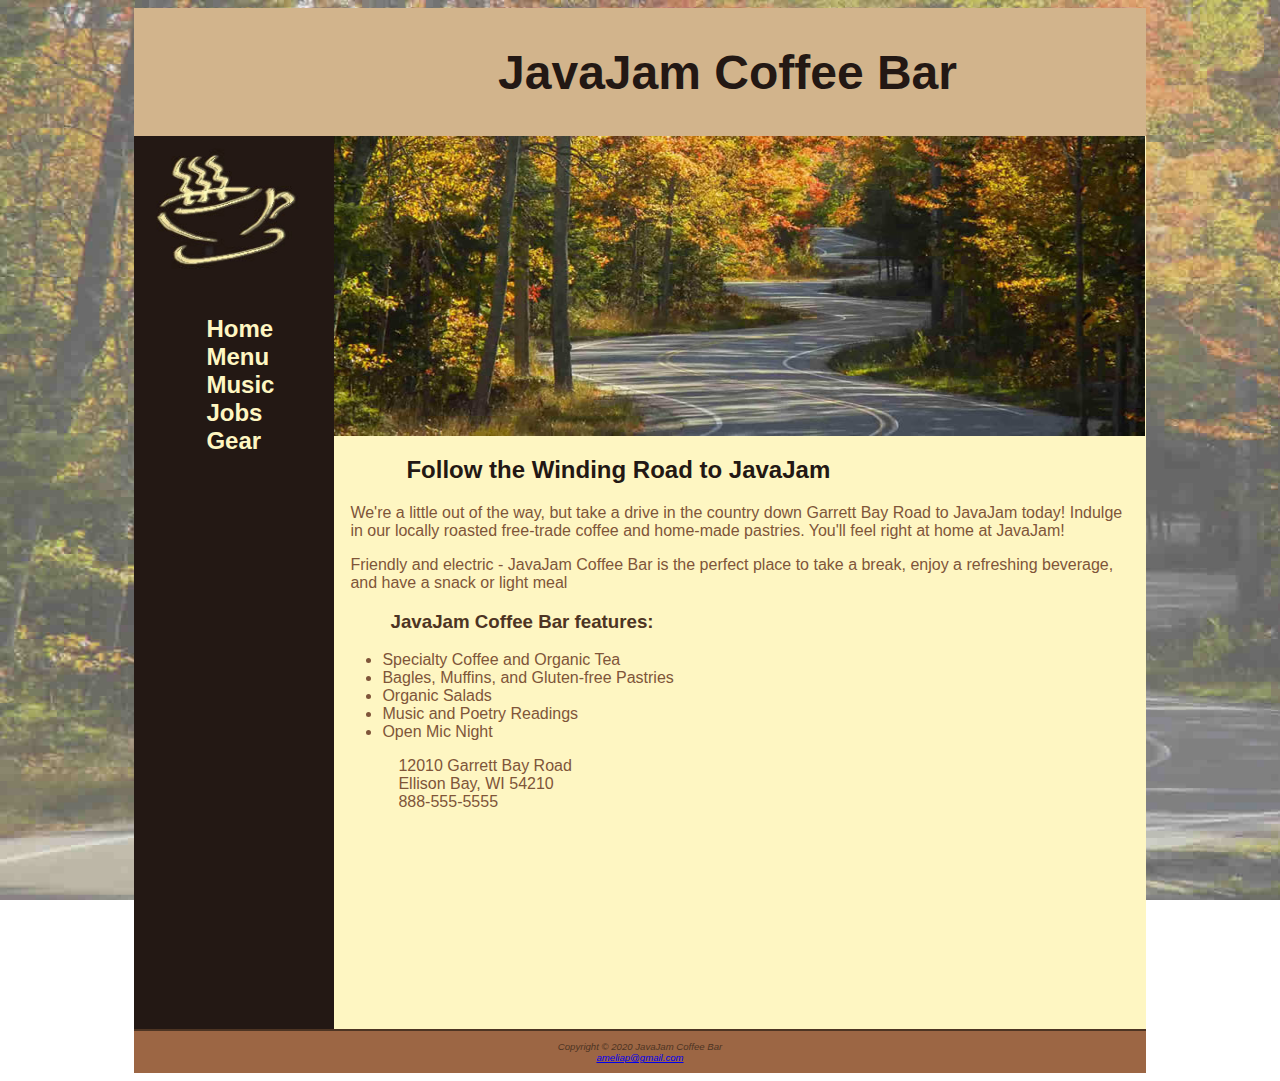
<file: HTML_CSS_JS/JavaJam/index.html>
<!DOCTYPE html>
<html lang="en">
    <head>
        <title>JavaJam Coffee Bar</title>
        <meta charset="utf-8">
        <meta name="viewport" content="width=device-width, initial-scale=1.0">
        <meta name="description" content="Main page of JavaJam">
        <link rel="stylesheet" href="javajam.css">
    </head>
    <body>
        <div id="wrapper">
            <header>
                <a href="index.html"><h1>JavaJam Coffee Bar</h1></a>
            </header>
            <nav class="floatleft">
                <div id="mughero"></div>
                <ul>
                    <li><a href="index.html">Home</a></li>
                    <li><a href="menu.html">Menu</a></li>
                    <li><a href="music.html">Music</a></li>
                    <li><a href="jobs.html">Jobs</a></li>
                    <li><a href="gear.html">Gear</a></li>
                </ul>
            </nav>
            <main>
                <div id="homehero" src="images/hero.jpg"></div>
                <h2>Follow the Winding Road to JavaJam</h2>
                <p>We're a little out of the way, but take a drive in the country down Garrett Bay Road to JavaJam today! Indulge in our locally roasted free-trade coffee and home-made pastries. You'll feel right at home at JavaJam!</p>
                <p>Friendly and electric - JavaJam Coffee Bar is the perfect place to take a break, enjoy a refreshing beverage, and have a snack or light meal</p>
                <h3>JavaJam Coffee Bar features:</h3>
                <ul>
                    <li>Specialty Coffee and Organic Tea</li>
                    <li>Bagles, Muffins, and Gluten-free Pastries</li>
                    <li>Organic Salads</li>
                    <li>Music and Poetry Readings</li>
                    <li>Open Mic Night</li>
                </ul>
                <div>
                    <p>
                        12010 Garrett Bay Road<br>
                        Ellison Bay, WI 54210<br>
                        <a id="mobile" href="tel:888-555-5555">888-555-5555</a>
                        <span id="desktop">888-555-5555</span>
                    </p>
                </div>
            </main>
            <footer>
                    Copyright © 2020 JavaJam Coffee Bar<br>
                    <a href="mailto:ameliap@gmail.com">ameliap@gmail.com</a>
            </footer>
        </div>
    </body>
</html>
</file>
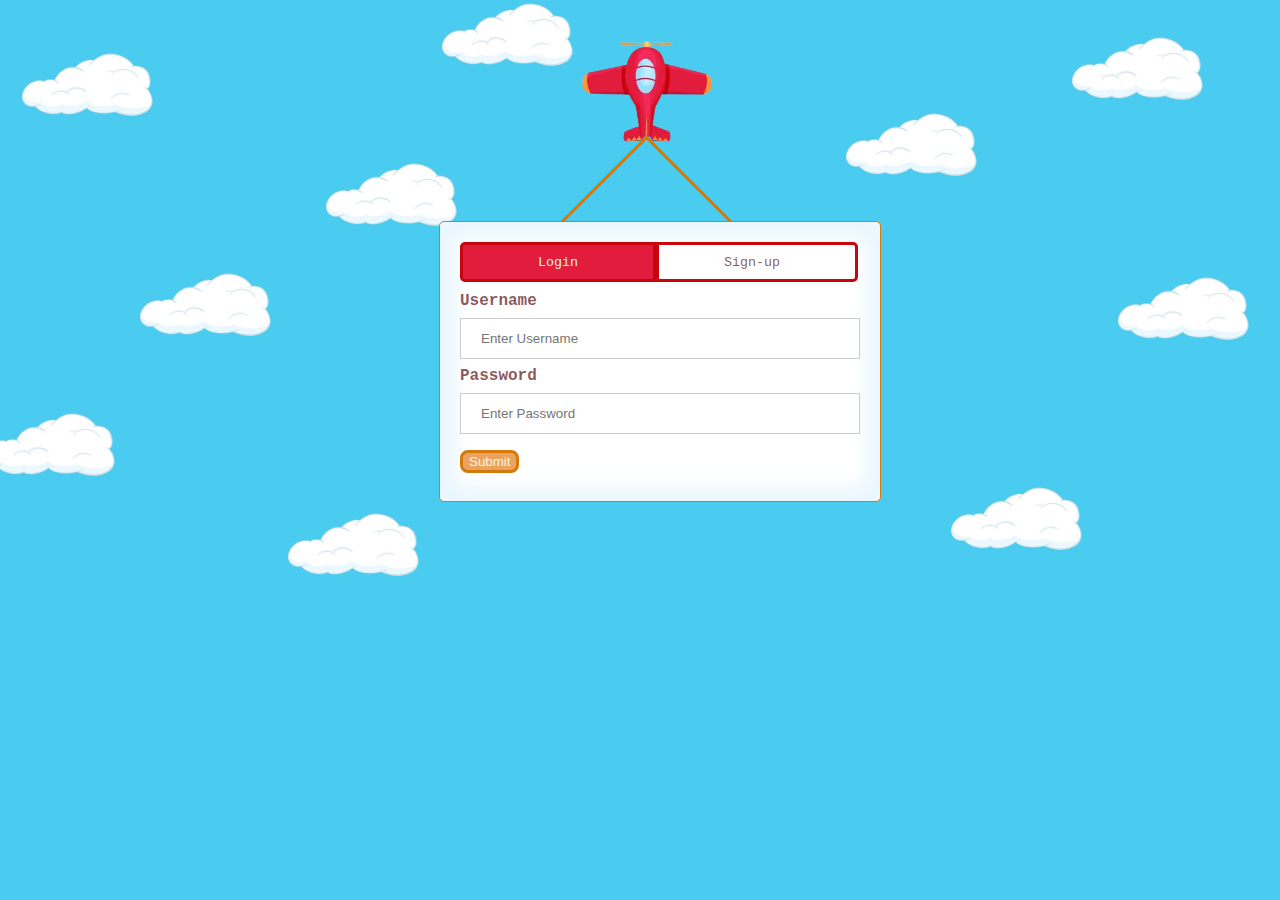
<file: HTML_CSS_JS/Personal/index.html>
<!DOCTYPE html>
<html lang="en">
<head>
    <meta charset="UTF-8">
    <meta name="viewport" content="width=device-width, initial-scale=1.0">
    <link href="style.css" rel="stylesheet" type="text/css" />
    <title>Document</title>
</head>
<body id="body">
    <img class="airplane" src="images/airplane.png">
    <img class="cloud1" src="images/cloud.png">
    <img class="cloud2" src="images/cloud.png">
    <img class="cloud3" src="images/cloud.png">
    <img class="cloud4" src="images/cloud.png">
    <img class="cloud5" src="images/cloud.png">
    <img class="cloud6" src="images/cloud.png">
    <img class="cloud7" src="images/cloud.png">
    <img class="cloud8" src="images/cloud.png">
    <img class="cloud9" src="images/cloud.png">
    <img class="cloud10" src="images/cloud.png">
    <h1 class="topstring"></h1>
    <div class="container">
        <div class="lgn_snp">
            <button class="login">Login</button>
            <button class="signup">Sign-up</button>
        </div>
        <form id="submit-to-google-sheets">
            <label class="firstname"><b>Firstname</b>
                <input name="firstname" class="firstname" type="name" placeholder="Enter Firstname" id="firstname">
            </label>
            <label class="lastname"><b>Lastname</b>
                <input name="lastname" class="lastname" type="name" placeholder="Enter Lastname" id="lastname">
            </label>
            <div class="error" id="error"></div>
            <label class="username"><b>Username</b>
                <input name="username" type="text" placeholder="Enter Username" id="username" required>
            </label>
            <label class="password"><b>Password</b>
                <input name="password" type="password" placeholder="Enter Password" id="password" required>
            </label>
            <button type="submit" class="submit">Create Account</button>
            <button type="submit" class="go">Submit</button>
        </form>
    </div>
    <img class="smiley" src="images/smiley.png">

    <!-- Load the necessary client libraries -->
    <script src="https://apis.google.com/js/api.js"></script>

    <script>
        // Set up authentication and load Google Sheets API
        function init() {
            gapi.client.init({
                apiKey: `AIzaSyBJ0gb7T52mGBXN50AOg1nZoWcogfCmXwY`,
                discoveryDocs: ['https://sheets.googleapis.com/$discovery/rest?version=v4'],
            }).then(() => {
                // Call the function to fetch data
                fetchDataFromGoogleSheets();
            }).catch((error) => {
                console.error('Error initializing Google Sheets API:', error);
            });
        }

        // Function to fetch data from Google Sheets
        function fetchDataFromGoogleSheets() {
            gapi.client.sheets.spreadsheets.values.get({
                spreadsheetId: '1UtuNwcnkC_513gyL_HVp3vzXOKynS3HMzXUC4hPKTw8',
                range: 'Login!A1:B5'
            }).then((response) => {
                const values = response.result.values;
                const data = values.map((row) => ({
                    col1: row[0],
                    col2: row[1]
                }));
                console.log(data); // Output the data to the console or perform further processing
            }).catch((error) => {
                console.error('Error retrieving data from Google Sheets:', error);
            });
        }

        // Load Google API client library and initialize
        gapi.load('client', init);
    </script>
    <script src="script.js"></script>
</body>
</html>
</file>
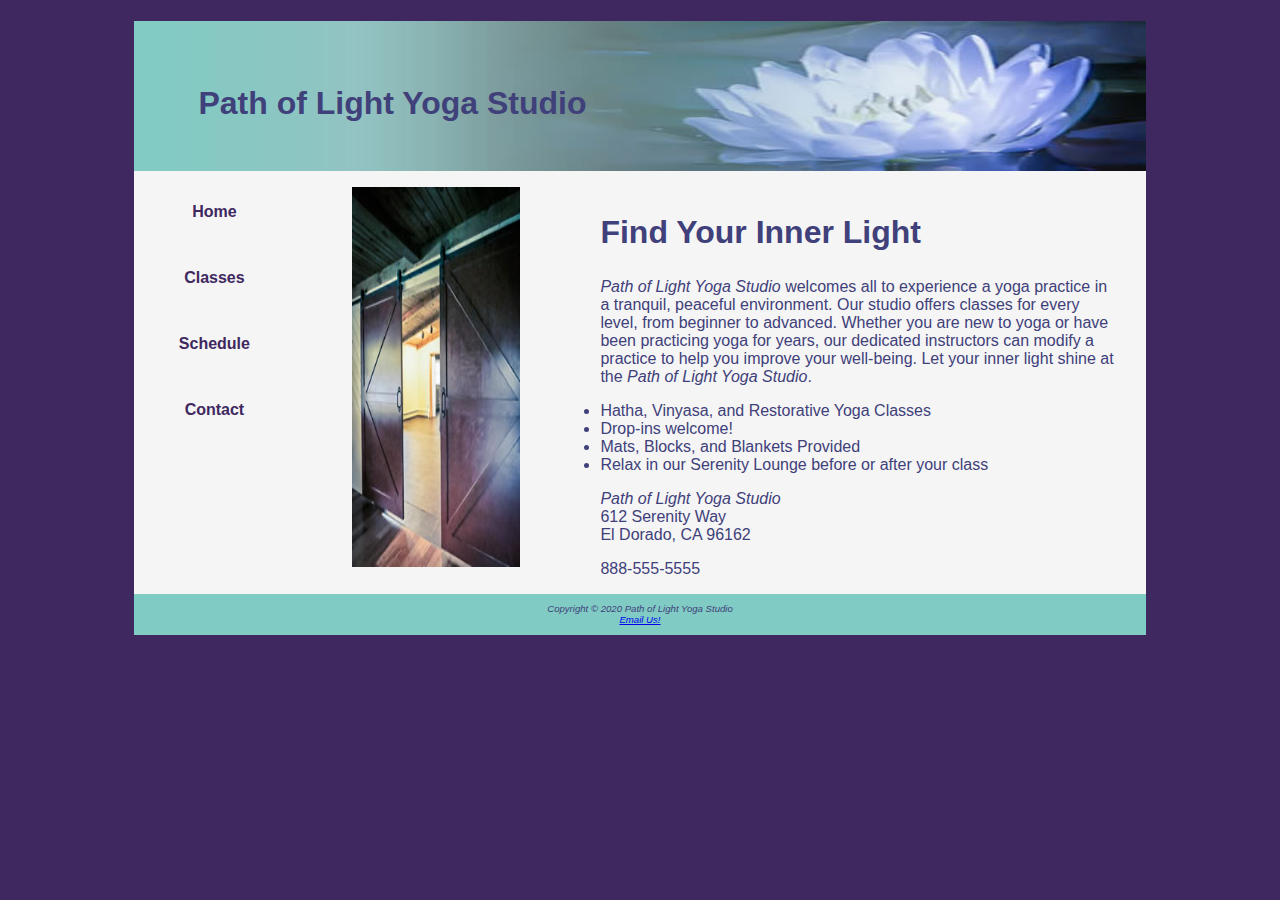
<file: HTML_CSS_JS/YogurtStudio/index.html>
<!DOCTYPE html>
<html lang="en">
    <head>
        <title>Yoga</title>
        <meta charset="utf-8">
        <link rel="stylesheet" href="style.css">
    </head>
    <body>
        <div id="wrapper">
            <header>
                <h1>Path of Light Yoga Studio</h1>
            </header>
            <nav>
                <a href="index.html">Home</a>
                <a href="classes.html">Classes</a>
                <a href="schedule.html">Schedule</a>
                <a href="contact.html">Contact</a>
            </nav>
            <main>
                <img src="images/yogadoor.jpg" alt="door" height="380" class=floatleft width="200">
                <h2>Find Your Inner Light</h2>
                <p>
                    <!--Any time you use the company name, make it stand out-->
                    <i class="studio">Path of Light Yoga Studio</i> welcomes all to experience a yoga practice in a tranquil, peaceful
                    environment. Our studio offers classes for every level, from beginner to advanced. Whether you are new
                    to yoga or have been practicing yoga for years, our dedicated instructors can modify a practice to help
                    you improve your well-being. Let your inner light shine at the <i class="studio">Path of Light Yoga Studio</i>.
                </p>
                <ul>
                    <li>Hatha, Vinyasa, and Restorative Yoga Classes</li>
                    <li>Drop-ins welcome!</li>
                    <li>Mats, Blocks, and Blankets Provided</li>
                    <li>Relax in our Serenity Lounge before or after your class </li>
                </ul>
                <p>
                    <i class="studio">Path of Light Yoga Studio</i><br>
                    612 Serenity Way<br>
                    El Dorado, CA 96162
                </p>
                <p>888-555-5555</p>
            </main>
            <footer>
                    Copyright &copy; 2020 Path of Light Yoga Studio<br>
                    <a href="mailto:pathoflightyogastudio@gmail.com">Email Us!</a>
            </footer>
        </div>
    </body>
</html>
</file>
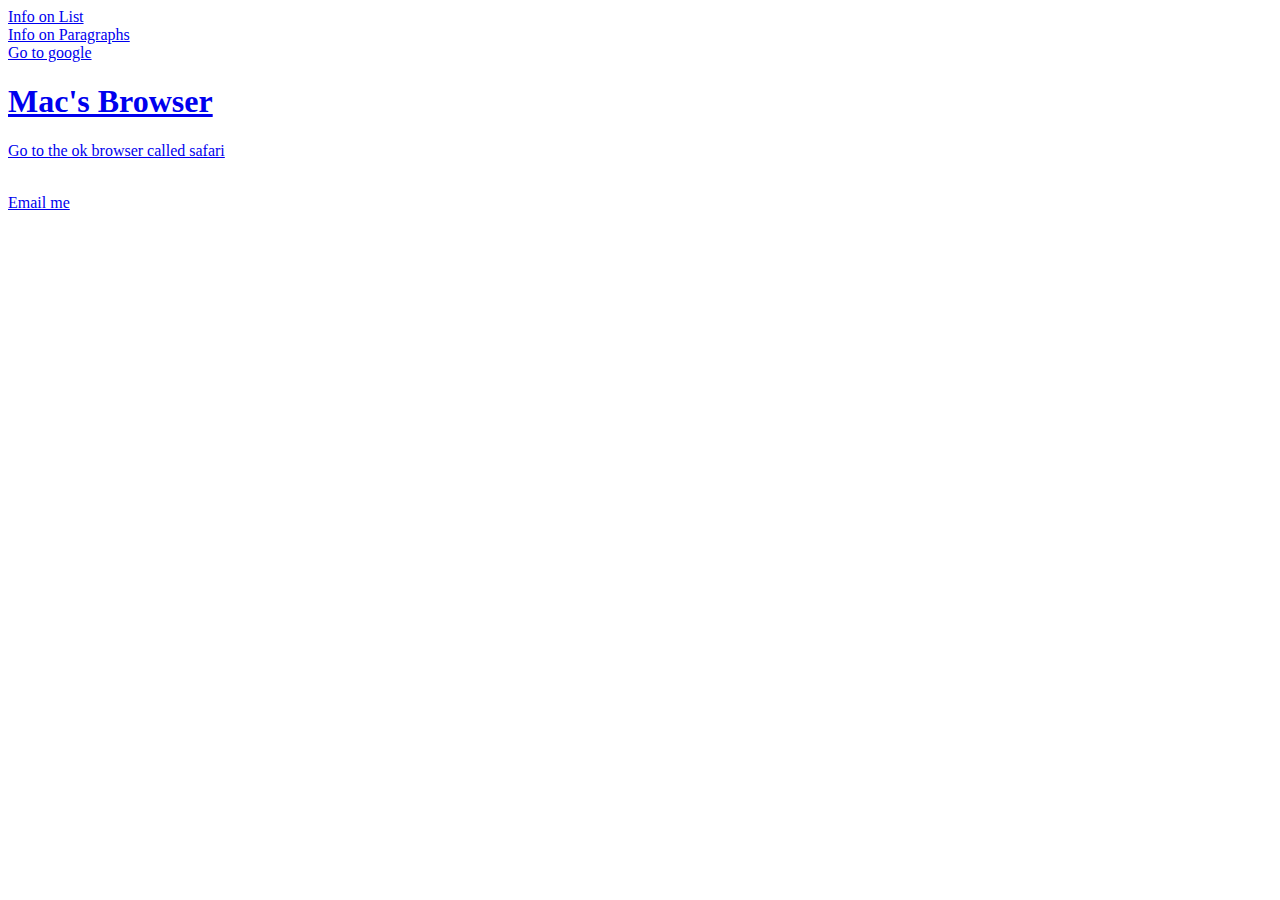
<file: HTML_CSS_JS/Anchor.html>
<!DOCTYPE html>
<html lang="en">
     <head>
        <title>Anchor</title>
        <meta charset="utf-8">
     </head>
     <body>
        <!-- Holds it down, stops the boat-->
        <!--Hyperlinks-->
        <!-- Relative link: Path to the site relative to the file-->
        <a href="List.html">Info on List</a><br>
        <a href="Paragraph.html">Info on Paragraphs</a><br>
        <!-- Absolute link: Direct link address to website-->
        <a href="http://google.com">Go to google</a><br>

        <a href="http://safari.com">
            <h1>Mac's Browser</h1>
            <p>Go to the ok browser called safari</p>
        </a><br>

        <a href="mailto:amelia.perry@evsck12.com">Email me</a>
    </body>
</html>
</file>
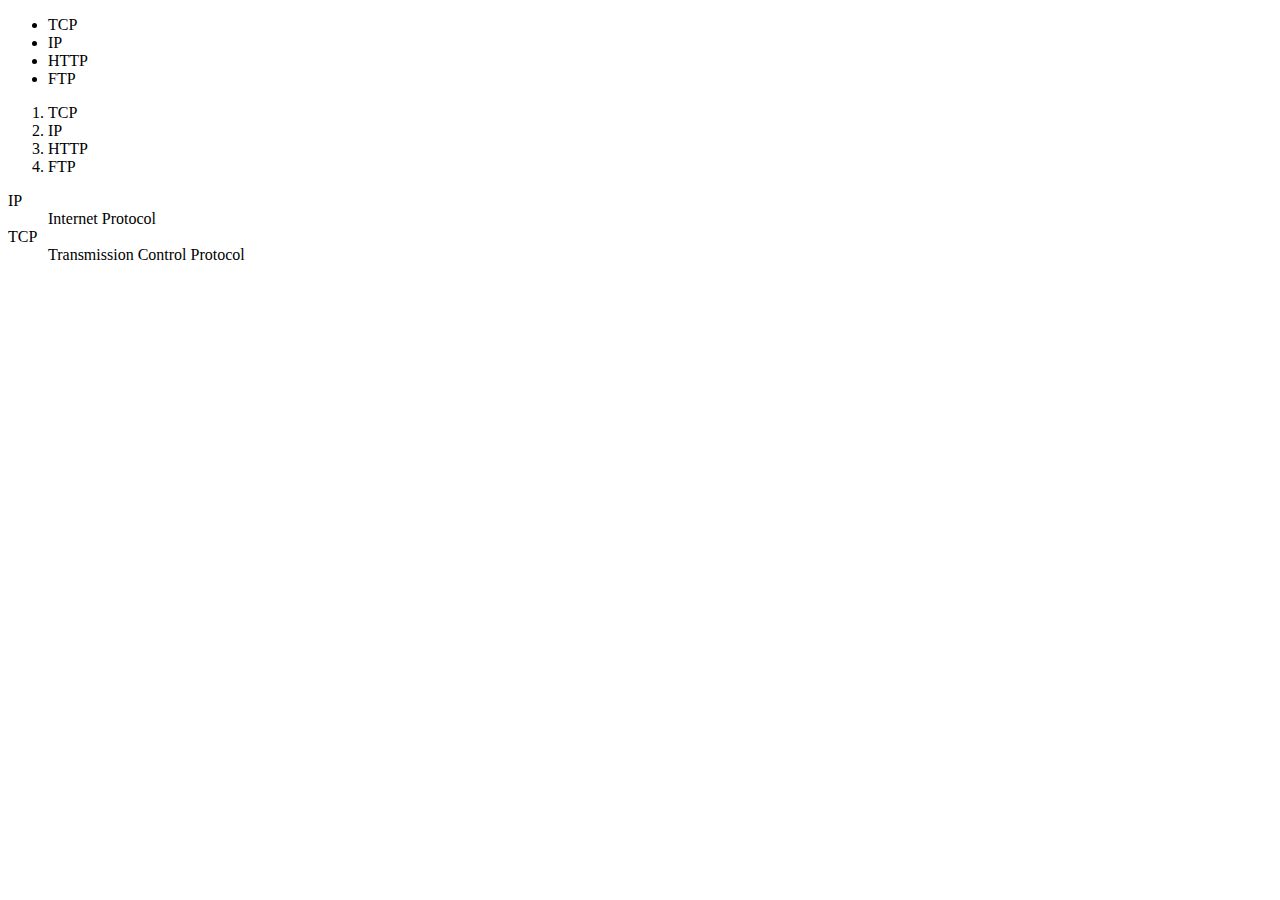
<file: HTML_CSS_JS/List.html>
<!DOCTYPE html>
<html lang="en">
     <head>
        <title>Lists</title>
        <meta charset="utf-8">
     </head>
     <body>
        <!-- Unordered list bullet points-->
        <ul>
            <li>TCP</li>
            <li>IP</li>
            <li>HTTP</li>
            <li>FTP</li>
        </ul>
        <!-- Ordered list bullet points-->
        <ol>
            <li>TCP</li>
            <li>IP</li>
            <li>HTTP</li>
            <li>FTP</li>
        </ol>
        <!-- Description List-->
        <dl>
            <dt>IP</dt>
                <dd>Internet Protocol</dd>
            <dt>TCP</dt>
                <dd>Transmission Control Protocol</dd>
        </dl>
     </body>

</html>
</file>
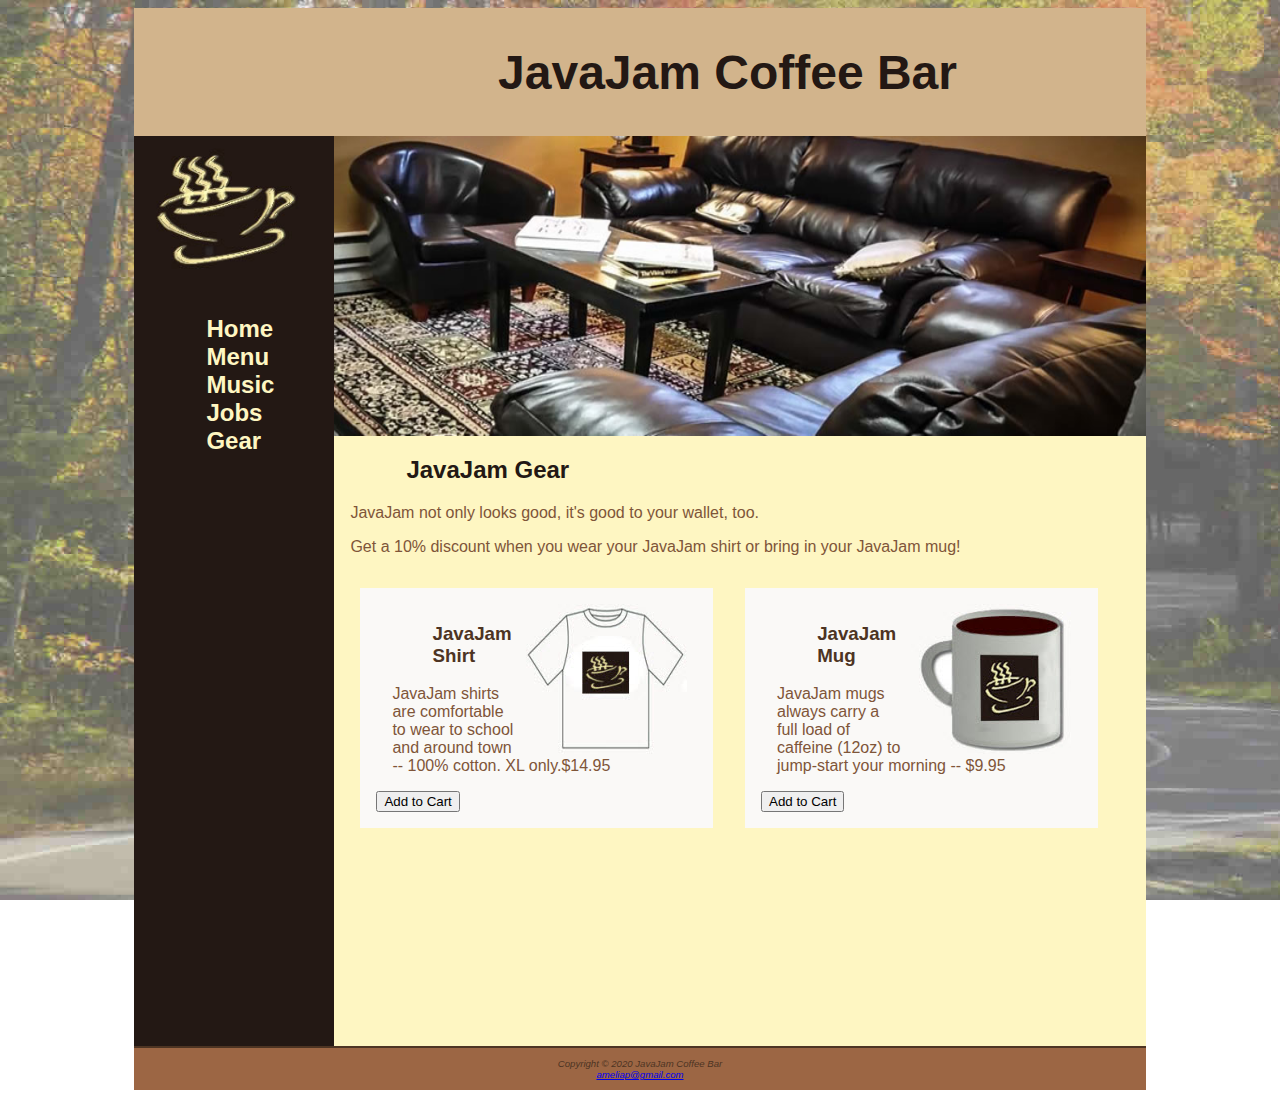
<file: HTML_CSS_JS/JavaJam/gear.html>
<!DOCTYPE html>
<html lang="en">
    <head>
        <title>JavaJam Coffee Bar</title>
        <meta charset="utf-8">
        <meta name="viewport" content="width=device-width, initial-scale=1.0">
        <meta name="description" content="Gear of JavaJam">
        <link rel="stylesheet" href="javajam.css">
    </head>
    <body>
        <div id="wrapper">
            <header>
                <a href="index.html"><h1>JavaJam Coffee Bar</h1></a>
            </header>
            <nav class="floatleft">
                <div id="mughero"></div>
                <ul>
                    <li><a href="index.html">Home</a></li>
                    <li><a href="menu.html">Menu</a></li>
                    <li><a href="music.html">Music</a></li>
                    <li><a href="jobs.html">Jobs</a></li>
                    <li><a href="gear.html">Gear</a></li>
                </ul>
            </nav>
            <main>
                <div id="herocouch"></div>
                <h2>JavaJam Gear</h2>
                <p>JavaJam not only looks good, it's good to your wallet, too.</p>
                <p>Get a 10% discount when you wear your JavaJam shirt or bring in your JavaJam mug!</p>
                <div id="flow">
                    <div class="items">
                        <img src="images/javashirt.jpg">
                        <h3>JavaJam Shirt</h3>
                        <p>JavaJam shirts are comfortable to wear to school and around town -- 100% cotton. XL only.$14.95 </p>
                        <button>Add to Cart</button>
                    </div>
                    <div class="items">
                        <img src="images/javamug.jpg">
                        <h3>JavaJam Mug</h3>
                        <p>JavaJam mugs always carry a full load of caffeine (12oz) to jump-start your morning -- $9.95 </p>
                        <button>Add to Cart</button>
                    </div>
                </div>
            </main>
            <footer>
                    Copyright © 2020 JavaJam Coffee Bar<br>
                    <a href="mailto:ameliap@gmail.com">ameliap@gmail.com</a>
            </footer>
        </div>
    </body>
</html>
</file>
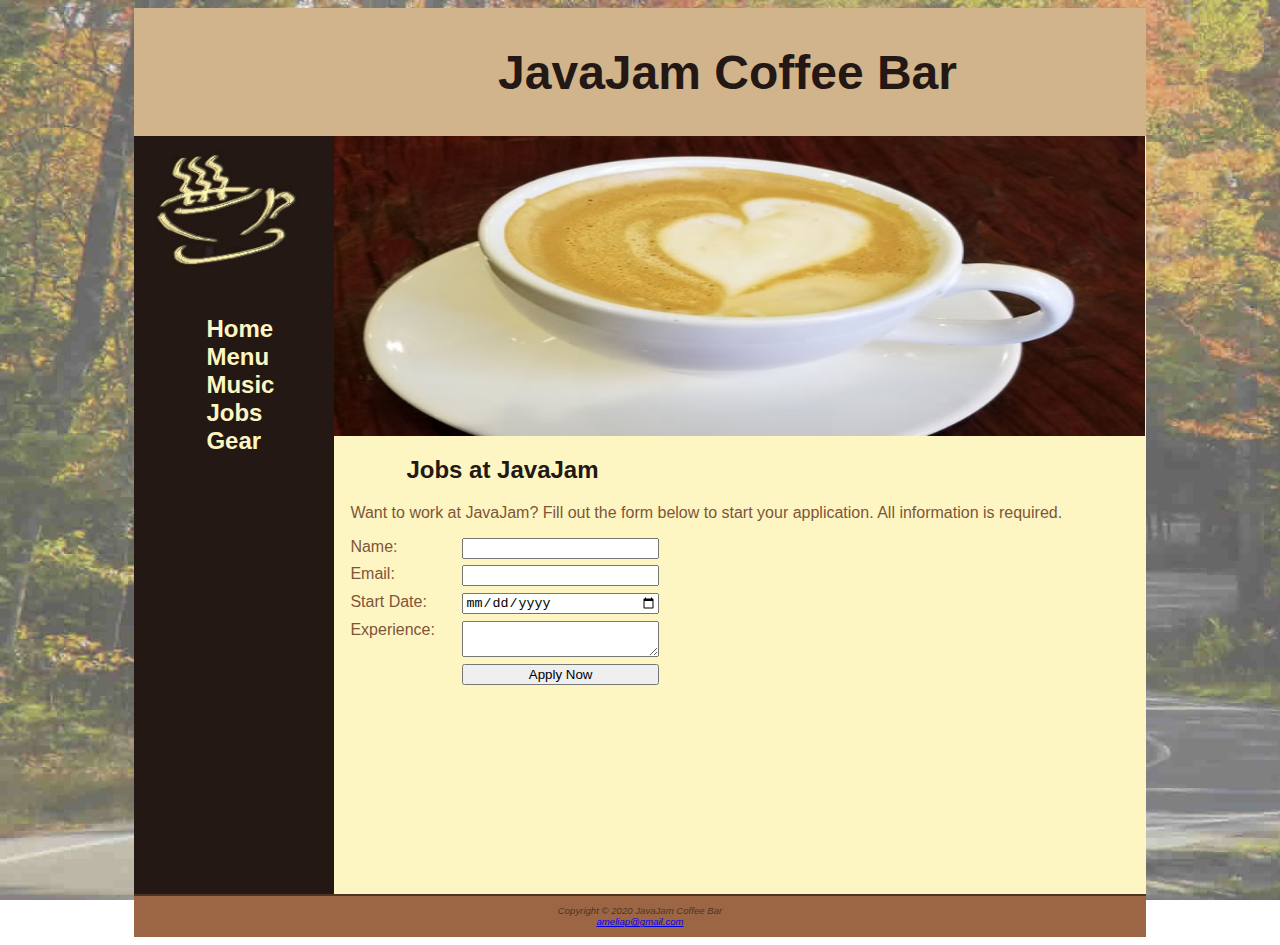
<file: HTML_CSS_JS/JavaJam/jobs.html>
<!DOCTYPE html>
<html lang="en">
    <head>
        <title>JavaJam Coffee Bar</title>
        <meta charset="utf-8">
        <meta name="viewport" content="width=device-width, initial-scale=1.0">
        <meta name="description" content="Java Jam jobs page">
        <link rel="stylesheet" href="javajam.css">
    </head>
    <body>
        <div id="wrapper">
            <header>
                <a href="index.html"><h1>JavaJam Coffee Bar</h1></a>
            </header>
            <nav class="floatleft">
                <div id="mughero"></div>
                <ul>
                    <li><a href="index.html">Home</a></li>
                    <li><a href="menu.html">Menu</a></li>
                    <li><a href="music.html">Music</a></li>
                    <li><a href="jobs.html">Jobs</a></li>
                    <li><a href="gear.html">Gear</a></li>
                </ul>
            </nav>
            <main>
                <div id="herojobs"></div>
                <h2>Jobs at JavaJam</h2>
                <p>Want to work at JavaJam? Fill out the form below to start your application. All information is required.</p>
                <form action="https://webdevbasics.net/scripts/javajam8.php">
                    <label>Name: </label><input type="text" for="Name" required>
                    <label>Email: </label><input type="email" for="email" required>
                    <label>Start Date: </label><input type="date" for="start" required>
                    <label>Experience: </label><textarea type="text" for="experience" required></textarea>
                    <input type="submit" value="Apply Now">
                </form>
            </main>
            <footer>
                    Copyright © 2020 JavaJam Coffee Bar<br>
                    <a href="mailto:ameliap@gmail.com">ameliap@gmail.com</a>
            </footer>
        </div>
    </body>
</html>
</file>
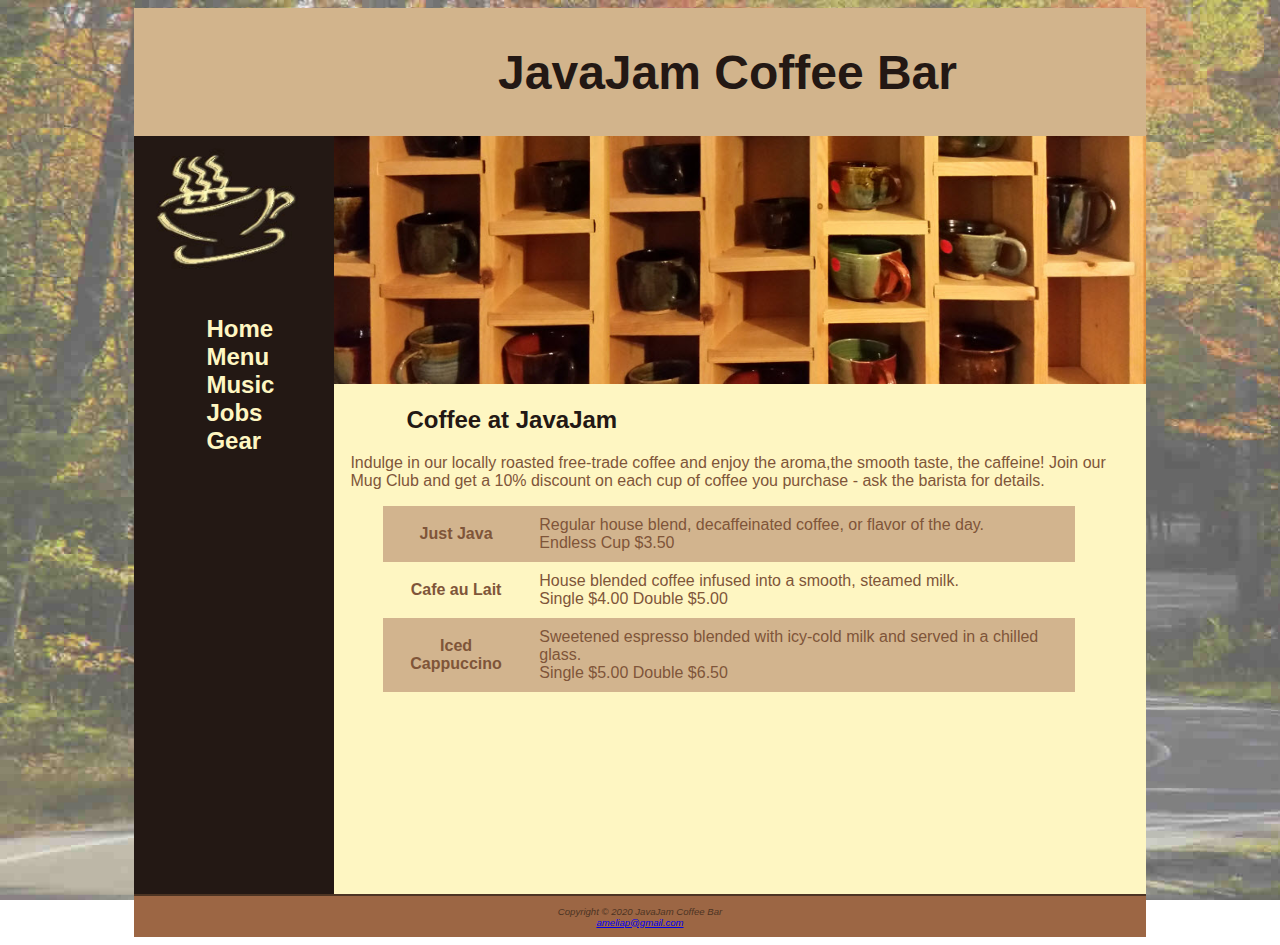
<file: HTML_CSS_JS/JavaJam/menu.html>
<!DOCTYPE html>
<html lang="en">
    <head>
        <title>JavaJam Coffee Bar</title>
        <meta charset="utf-8">
        <meta name="viewport" content="width=device-width, initial-scale=1.0">
        <meta name="description" content="Menu of JavaJam">
        <link rel="stylesheet" href="javajam.css">
    </head>
    <body>
        <div id="wrapper">
            <header>
                <a href="index.html"><h1>JavaJam Coffee Bar</h1></a>
            </header>
            <nav class="floatleft">
                <div id="mughero"></div>
                <ul>
                    <li><a href="index.html">Home</a></li>
                    <li><a href="menu.html">Menu</a></li>
                    <li><a href="music.html">Music</a></li>
                    <li><a href="jobs.html">Jobs</a></li>
                    <li><a href="gear.html">Gear</a></li>
                </ul>
            </nav>
            <main>
                <div id="heromugs"></div>
                <h2>Coffee at JavaJam</h2>
                <p>Indulge in our locally roasted free-trade coffee and enjoy the aroma,the smooth taste, the caffeine! Join our Mug Club and get a 10% discount on each cup of coffee you purchase - ask the barista for details.</p>
                <div id="flow">
                    <table>
                        <tr>
                            <th>Just Java</th>
                            <td>
                                Regular house blend, decaffeinated coffee, or flavor of the day.<br>
                                Endless Cup $3.50
                            </td>
                        </tr>
                        <tr>
                            <th>Cafe au Lait</th>
                            <td>
                                House blended coffee infused into a smooth, steamed milk.<br>
                                Single $4.00 Double $5.00
                            </td>
                        </tr>
                        <tr>
                            <th>Iced Cappuccino</th>
                            <td>
                                Sweetened espresso blended with icy-cold milk and served in a chilled glass.<br>
                                Single $5.00 Double $6.50
                            </td>
                        </tr>
                    </table>
                </div>
            </main>
            <footer>
                    Copyright © 2020 JavaJam Coffee Bar<br>
                    <a href="mailto:ameliap@gmail.com">ameliap@gmail.com</a>
            </footer>
        </div>
    </body>
</html>
</file>
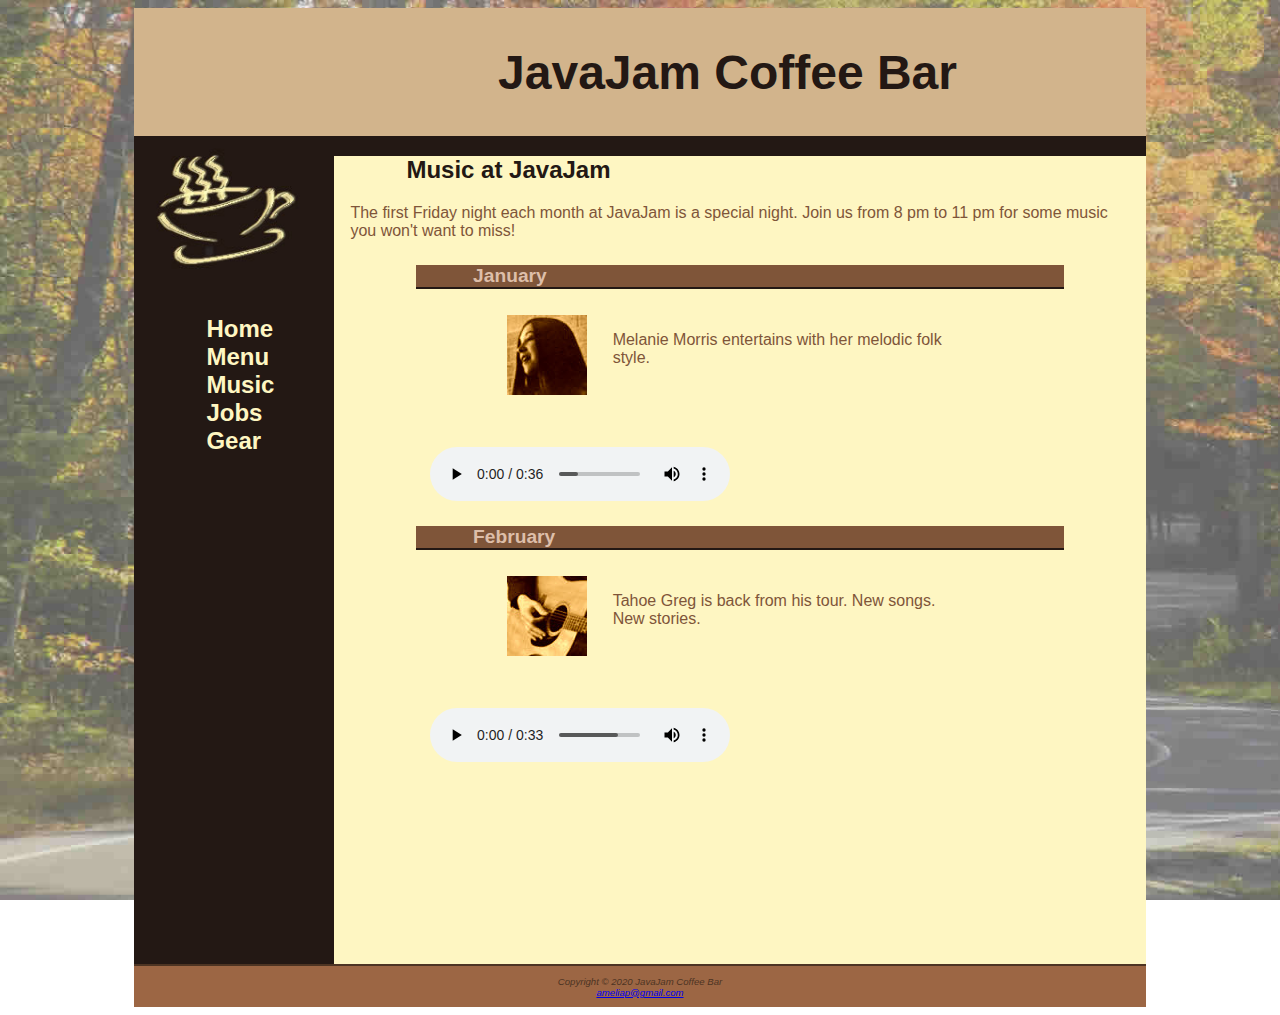
<file: HTML_CSS_JS/JavaJam/music.html>
<!DOCTYPE html>
<html lang="en">
    <head>
        <title>JavaJam Coffee Bar</title>
        <meta charset="utf-8">
        <meta name="viewport" content="width=device-width, initial-scale=1.0">
        <meta name="description" content="Information about music for JavaJam">
        <link rel="stylesheet" href="javajam.css">
    </head>
    <body>
        <div id="wrapper">
            <header>
                <a href="index.html"><h1>JavaJam Coffee Bar</h1></a>
            </header>
            <nav class="floatleft">
                <div id="mughero"></div>
                <ul>
                    <li><a href="index.html">Home</a></li>
                    <li><a href="menu.html">Menu</a></li>
                    <li><a href="music.html">Music</a></li>
                    <li><a href="jobs.html">Jobs</a></li>
                    <li><a href="gear.html">Gear</a></li>
                </ul>
            </nav>
            <main>
                <div id="heroguitar"></div>
                <h2>Music at JavaJam</h2>
                <p>The first Friday night each month at JavaJam is a special night. Join us from 8 pm to 11 pm for some music you won't want to miss!</p>
                <h4>January</h4>
                <div class="details">
                    <a href="images/melanie.jpg" class="floatleft" id="imgs"><img src="images/melaniethumb.jpg" href="images/melanie.jpg" alt="Melanie Morris"></a>
                    <p>Melanie Morris entertains with her melodic folk style.</p>
                </div>
                <audio controls="controls">
                    <source src="audio/melanie.mp3" type="audio/mpeg">
                    <source src="audio/melanie.ogg" type="audio/ogg">
                </audio>
                <h4>February</h4>
                <div class="details">
                    <a href="images/greg.jpg" class="floatleft" id="imgs"><img src="images/gregthumb.jpg" href="images/greg.jpg" alt="Tahoe Greg" ></a>
                    <p>Tahoe Greg is back from his tour. New songs. New stories.</p>
                </div>
                <audio controls="controls">
                    <source src="audio/greg.mp3" type="audio/mpeg" >
                    <source src="audio/greg.ogg" type="audio/ogg">
                </audio>
            </main>
            <footer>
                    Copyright © 2020 JavaJam Coffee Bar<br>
                    <a href="mailto:ameliap@gmail.com">ameliap@gmail.com</a>
            </footer>
        </div>
    </body>
</html>
</file>
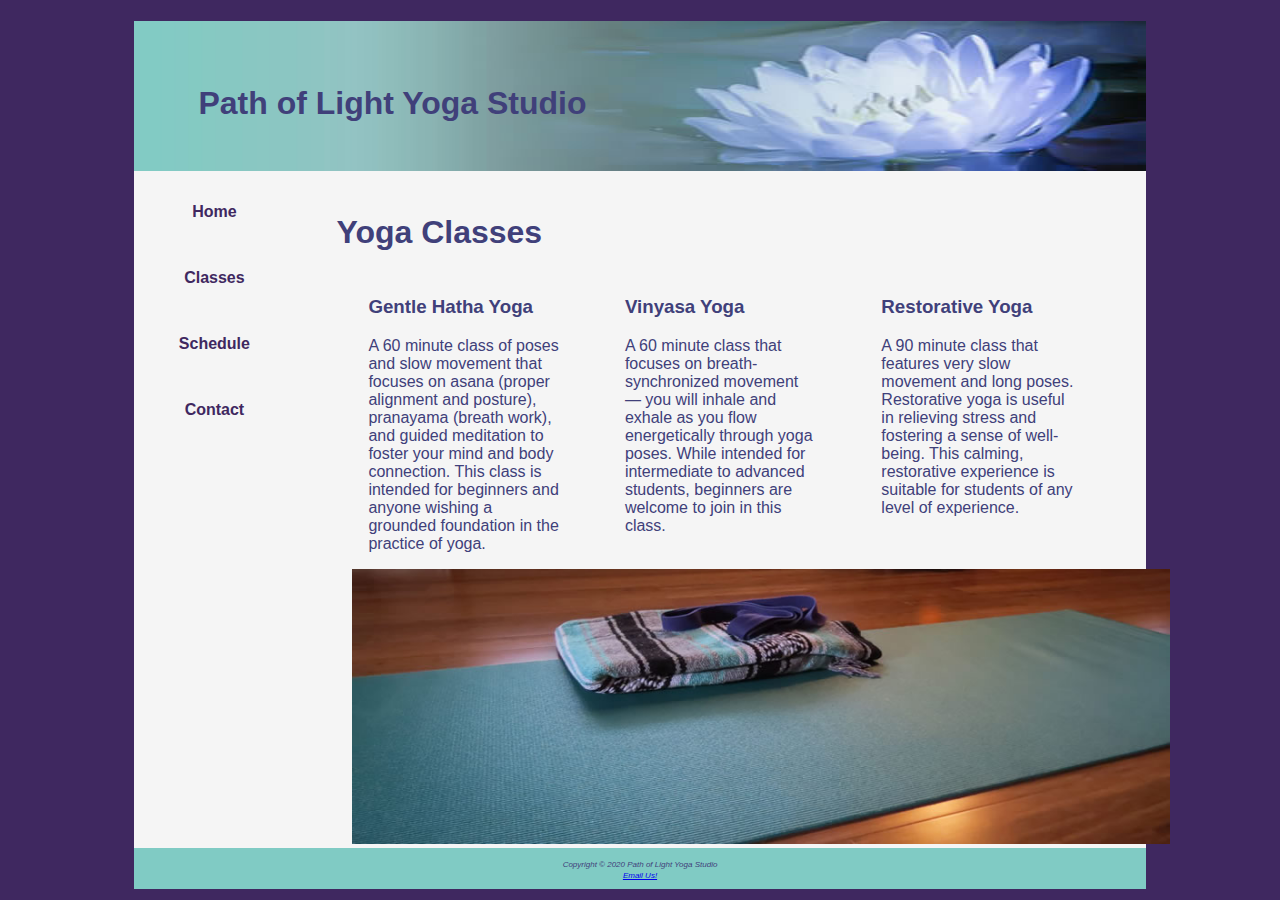
<file: HTML_CSS_JS/YogurtStudio/classes.html>
<!DOCTYPE html>
<html lang="en">
    <head>
        <title>Classes</title>
        <meta charset="utf-8">
        <link rel="stylesheet" href="style.css">
    </head>
    <body>
        <div id="wrapper">
            <header>
                <h1>Path of Light Yoga Studio</h1>
            </header>
            <nav>
                <a href="index.html">Home</a>
                <a href="classes.html">Classes</a>
                <a href="schedule.html">Schedule</a>
                <a href="contact.html">Contact</a>
            </nav>
            <main>

                <h2>Yoga Classes</h2>
                <div class="onethird">
                    <h3>Gentle Hatha Yoga</h3>
                    <p>A 60 minute class of poses and slow movement that focuses on asana (proper alignment and posture), pranayama (breath work), and guided meditation to foster your mind and body connection. This class is intended for beginners and anyone wishing a grounded foundation in the practice of yoga.</p>
                </div>
                <div class="onethird">
                    <h3>Vinyasa Yoga</h3>
                    <p>A 60 minute class that focuses on breath-synchronized movement — you will inhale and exhale as you flow energetically through yoga poses. While intended for intermediate to advanced students, beginners are welcome to join in this class.</p>
                </div>
                <div class="onethird">
                    <h3>Restorative Yoga</h3>
                    <p>A 90 minute class that features very slow movement and long poses. Restorative yoga is useful in relieving stress and fostering a sense of well-being. This calming, restorative experience is suitable for students of any level of experience.</p>
                </div>
                <div id="hero">
                    <img src="images/yogamat.jpg" alt="mat" height="275" width="850">
                </div>
            </main>
            <footer>
                <small>
                    Copyright &copy; 2020 Path of Light Yoga Studio<br>
                    <a href="mailto:pathoflightyogastudio@gmail.com">Email Us!</a>
                </small>
            </footer>
        </div>
    </body>
</html>
</file>
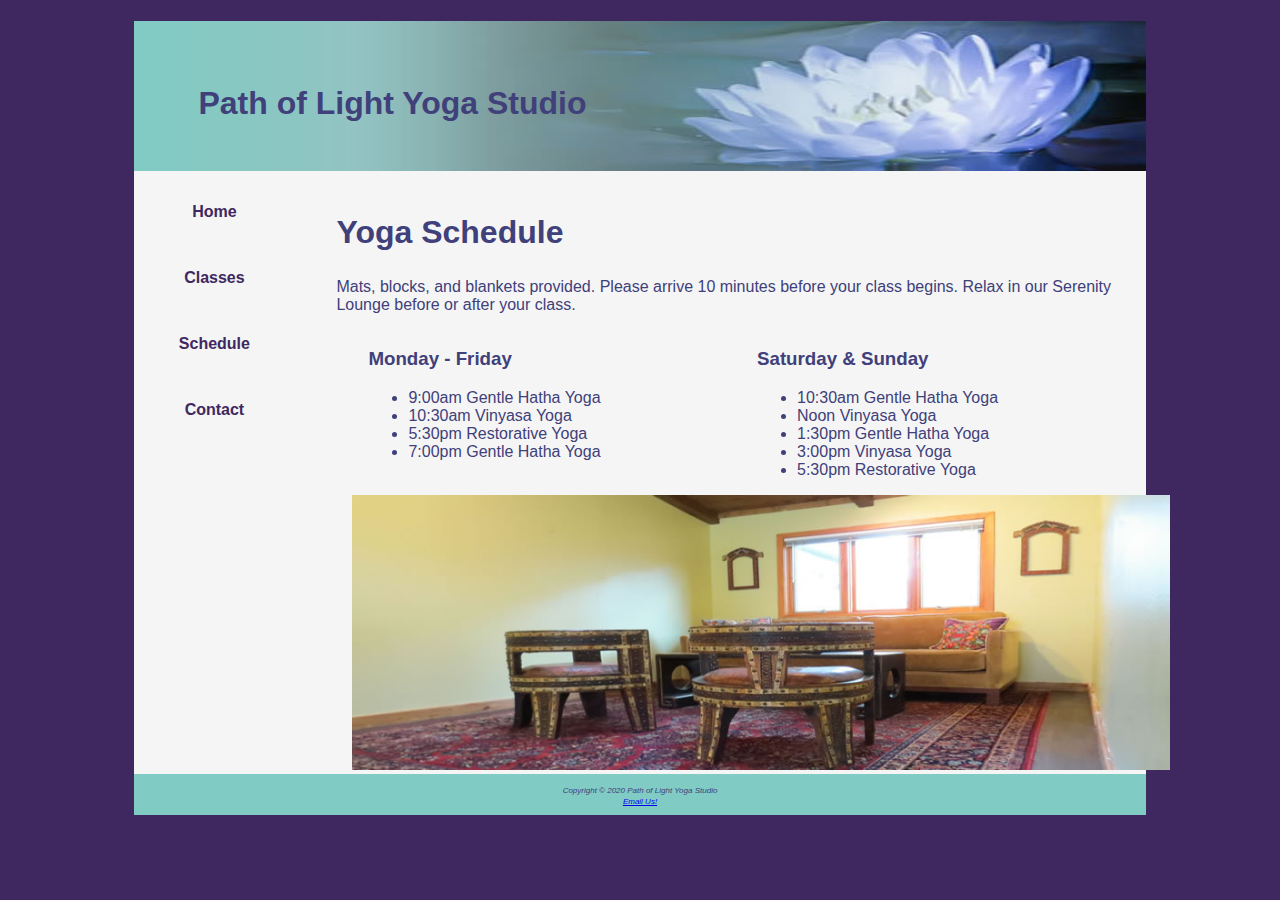
<file: HTML_CSS_JS/YogurtStudio/schedule.html>
<!DOCTYPE html>
<html lang="en">
     <head>
        <title>Yoga</title>
        <meta charset="utf-8">
        <link rel="stylesheet" href="style.css">
     </head>
     <body>
     <div id="wrapper">
      <header>
         <h1>Path of Light Yoga Studio</h1>
      </header>
      <nav>
                 <a href="index.html">Home</a>
                 <a href="classes.html">Classes</a>
                 <a href="schedule.html">Schedule</a>
                 <a href="contact.html">Contact</a>
      </nav>
      <main>
         <h2>Yoga Schedule</h2>
         <p>Mats, blocks, and blankets provided. Please arrive 10 minutes before your class begins. Relax in our Serenity Lounge before or after your class.</p>
         <div class="onehalf">
            <h3>Monday - Friday</h3>
            <ul>
               <li>9:00am Gentle Hatha Yoga</li>
               <li>10:30am Vinyasa Yoga</li>
               <li>5:30pm Restorative Yoga</li>
               <li>7:00pm Gentle Hatha Yoga</li>
            </ul>
         </div>
         <div class="onehalf">
            <h3>Saturday & Sunday</h3>
            <ul>
               <li>10:30am Gentle Hatha Yoga</li>
               <li>Noon Vinyasa Yoga</li>
               <li>1:30pm Gentle Hatha Yoga</li>
               <li>3:00pm Vinyasa Yoga</li>
               <li>5:30pm Restorative Yoga</li>
            </ul>
         </div>
         <div id = "hero">
            <img src="images/yogalounge.jpg" alt="lounge" height="275" width="850">
         </div>
      </main>
      <footer>
         <small>
             Copyright &copy; 2020 Path of Light Yoga Studio<br>
             <a href="mailto:pathoflightyogastudio@gmail.com">Email Us!</a>
         </small>
     </footer>
</html>
</file>
<file: HTML_CSS_JS/JavaJam/javajam.css>
@media(min-width:600px){
    body{
        background-image: url(images/fadedroad50.jpg);
        background-repeat: no-repeat;
        background-attachment: fixed;
        background-size: cover;
        color: #7f5539;
        font-family: Verdana, Geneva, Tahoma, sans-serif;}
    header{
        padding-top: 5px;
        padding-bottom: 5px;
        padding-left: 0px;
        background-image: url(images/cup.jpg);
        background-repeat: no-repeat;
        background-color: #d2b48c;
        color: #231814;
        text-align:center;
        height: 128px;}
    main{
        padding-left: 0;
        padding-right: 0;
        padding-top: 0;
        padding-bottom: 20%;
        background-color: #fef6c2;
        display: block;}
    main h2,h3,h4,p,div,ul,dl{
        padding-left: 2em;
        padding-right: 1em;}
    dt{
        color: #8C3826;} 
    h1{
        font-size: 3em;}
    h2{
        color: #7F5539;}
    h3{
        color: #4d3423;}
    h4{
        background-color: #7F5539;
        color:#DDBEA9;
        font-size: 1.2em;
        padding-left: .5em;
        padding-bottom: 0;
        margin-left: 10%;
        margin-right: 10%;
        text-transform: capitalize;
        border-bottom: 2px solid #231814;}
    header a{
        text-decoration: none;}
    header a:link{
        color: #231814;}
    header a:visited{
        color: #231814;}
    header a:hover{
        color: #FEF6C2;}
    img{
        padding-left: 10px;
        padding-right: 10px;}
    nav{
        text-align: center;
        font-weight: bold;
        font-size: 1.5em;
        padding-top: 5px;
        padding-bottom: 5px;}
    nav a{
        text-decoration: none;
        float: left;}
    nav ul{
        display: flex;
        flex-direction: row;
        flex-wrap: nowrap;
        text-align: center;
        list-style-type: none;
        justify-content: space-around;}
    nav li{
            border-bottom: none;}
    nav a:link{
        color: #FEF6C2;}
    nav a:visited{
        color: #D2B48C;}
    nav a:hover{
        color: #CC9933;}
    form{
        display:grid;
        grid-template-columns: 6em 1fr;
        column-gap: 1em;
        padding-left: 1em;
        width:40%;}
    input,textarea{
        margin-bottom: 0.5em;
        grid-column: 2;
        width:1fr;}
    form label{
        grid-column: 1;
        width:1fr;}
    form button{
        grid-column: 2;
        width: 9em;}
    #homehero{
        height:50vh;
        background-size: 100% 100%;
        background-image: url(images/hero.jpg);
        background-repeat: no-repeat;} 
    #heromugs{
        height: 250px;
        background-size: contain;
        background-repeat: no-repeat;
        background: url(images/heromugs.jpg);}
    #heroguitar{
        background-size: 100% 100%;
        background-image: url(images/heroguitar.jpg);
        background-repeat: no-repeat;}
    #herojobs{
        background-image: url(images/coffeecup.jpg);
        height:300px;
        background-repeat: no-repeat;
        background-size: 100% 100%;}
    p{
        padding-left: 1em;
        padding-right: 1em;}
    div{
        padding-left: 1em;
        padding-right: 1em;}
    ul{
        padding-left: 3em;
        padding-right: 2em;}
    dl{
        padding-left: 1em;
        padding-right: 1em;}
    dt{
        color: #4d3423;}
    .details{
        padding-left: 20%;
        padding-right: 20%;
        overflow: auto;
        display: flex;
        flex-direction: row;}
    footer{
        background-color: #9C6644;
        color: #4d3423;
        font-size: .6em;
        text-align: center;
        font-style: italic;
        padding: 1em;
        border-top: solid 2px #4d3423;}
    #wrapper{
        width: 80%;
        background-color: #231814;
        margin-right: auto;
        margin-left: auto;
        min-width: 600px;
        max-width: 1280px;
        box-shadow: solid 5px #4d3423;
        padding: 0;}
    #flow{
        padding-left:10px;
        display: flex;
        flex-direction: row;}
    #mobile{
        display: inline;}
    #desktop{
        display: none;}}
@media (max-width:600px){
    body {
        color: #231814;
        font-family: Verdana, Geneva, Tahoma, sans-serif;}
    header {
        text-align:center;
        background-image: url(images/cup.jpg);
        background-repeat: no-repeat;
        height: 128px;
        background-color: #d2b48c;
        color: #231814;
        padding-top: 5px;
        padding-left: 105px;}
    header a:link,a:visited {
        text-decoration: none;
        color: #231814;}
    header a:hover{
        text-decoration: none;
        color: #fef6c2;}
    h1 {
        font-size:2em;}
    h2{
        color:#231814;}
    h3 {
        color:#4d3423;}
    dt {
        color:#4d3423;}
    h4 {
        background-color: #7F5539;
        color:#DDBEA9;
        font-size: 1.2em;
        padding-left: .5em;
        padding-bottom: 0;
        text-transform: capitalize;
        border-bottom:solid 2px #231814;}
    nav {
        font-size: 1.5em;}
    nav a{
        text-decoration: none;}
    nav ul{
        text-align: center;
        list-style-type: none;
        flex-direction: column;
        margin: 0;
        padding: 0;
        font-size: 1.25em;}
    nav li{
        padding-bottom: 0.5em;
        padding-top: 0.5em;
        padding-left: 1em;
        padding-right: 1em;
        width: 100%;
        border-bottom:solid 1px #DDBEA9;}
    nav a:link{
        color:#fef6c2;}
    nav a:visited{
        color:#d2b48c;}
    nav a:hover{
        color:#cc9933;}
    main{
        padding-left: 0;
        padding-right: 0;
        padding-top: 0;
        padding-bottom: 20%;
        display: block;
        background-color: #fef6c2;}
    footer{
        text-align:center;
        background-color: #9C6644;
        color: #4d3423;
        font-size: .6em;
        font-style: italic;
        border-top:solid 2px #4d3423;
        padding: 1em;}
    main h2,h3,h4,p,div,ul,dl{
        padding-left: 1em;
        padding-right: 1em;}
    main ul{
        padding-left: 2em;}
    .details{
        padding-left: 20%;
        padding-right: 20%;
        overflow: auto;}
    form{
        display:flex;
        flex-direction: column;
        padding-left: 1em;
        width:80%;}
    form input,textarea{
        margin-bottom: 0.5em;
        margin-left:20px;
        margin-right: 20px;}
    #imgs{
        padding-right: 1em;}
    #guitarhero{
        background-image: url(images/guitar.jpg);
        background-size: cover;
        height:300px;
        background-repeat: no-repeat;}
    #homehero{
        background-image: url(images/road.jpg);
        height:300px;
        background-size: cover;
        background-repeat: no-repeat;}
    #heromugs{
        background-image: url(images/threemugs.jpg);
        height:250px;
        background-size: cover;
        background-repeat: no-repeat;}
    #heroguitar{
        background-image: url(images/heroguitar.jpg);
        background-size: 100% 100%;
        background-repeat: no-repeat;}
    #herojobs{
        background-image: url(images/coffeecup.jpg);
        height:300px;
        background-repeat: no-repeat;
        background-size: 100% 100%;}
    #wrapper{
        background-color: #231814;
        padding: 0;}
    #mobile{
        display: inline;}
    #desktop{
        display: none;}}
@media(min-width:1024px){
    body{
        background-image: url(images/fadedroad50.jpg);
        background-repeat: no-repeat;
        background-attachment: fixed;
        background-size: cover;
        color: #7f5539;
        font-family: Verdana, Geneva, Tahoma, sans-serif;}
    header{
        background-image: none;
        text-align:center;
        background-color: #d2b48c;
        color: #231814;
        padding-top: 5px;
        padding-bottom: 5px;
        padding-left: 175px;}
    header a:link,a:visited{
        text-decoration: none;
        color: #231814;}
    header a:hover{
        text-decoration: none;
        color: #fef6c2;}
    h1{
        font-size:3em;}
    h2{
        color:#231814;}
    h3{
        color:#4d3423;}
    dt{
        color:#4d3423;}
    h4{
        background-color: #7F5539;
        color:#DDBEA9;
        font-size: 1.2em;
        padding-left: .5em;
        padding-bottom: 0;
        text-transform: capitalize;
        border-bottom:solid 2px #231814;}
    nav{
        text-align: center;
        font-weight: bold;
        font-size: 1.5em;
        padding-top: 5px;
        padding-bottom: 5px;}
    nav a{
        text-decoration: none;
        float: left;}
    nav ul{
        text-align: center;
        list-style-type: none;
        display: block;}
    nav a:link{
        color:#fef6c2;}
    nav a:visited{
        color:#d2b48c;}
    nav a:hover{
        color:#cc9933;}
    main{
        padding-left: 0;
        padding-right: 0;
        margin-left: 200px;
        padding-top: 0;
        padding-bottom: 20%;
        display: block;
        background-color: #fef6c2;}
    #herojobs{
        background-image: url(images/coffeecup.jpg);
        height:300px;
        background-repeat: no-repeat;
        background-size: 100% 100%;}
    form{
        display:grid;
        grid-template-columns: 6em 1fr;
        column-gap: 1em;
        padding-left: 1em;
        width:40%;}
    input, textarea{
        margin-bottom: 0.5em;
        grid-column: 2;
        width:1fr;}
    form label{
        grid-column: 1;
        width:1fr;}
    form button{
        grid-column: 2;
        width: 9em;}
    footer{
        text-align:center;
        background-color: #9C6644;
        color: #4d3423;
        font-size: .6em;
        font-style: italic;
        border-top: 2px solid #4d3423;
        padding: 1em;}
    main p{
        padding-left: 1em;}
    main h2,h3,h4,div,ul,dl{
        padding-left: 3em;
        padding-right: 2em;}
    .details{
        padding-left: 20%;
        padding-right: 20%;
        overflow: auto;}
    .floatleft{
        float: left;
        padding-bottom: 2em;}
    .onethird{
        float: left;
        width: 33%;}
    #guitarhero{
        background-image: url(images/heroguitar.jpg);
        background-size: cover;
        height:300px;
        background-repeat: no-repeat;}
    #homehero{
        background-image: url(images/hero.jpg);
        height:300px;
        background-size: 100% 100%;
        background-repeat: no-repeat;}
    #heromugs{
        background-image: url(images/heromugs.jpg);
        height:250px;
        background-size: contain;
        background-repeat: no-repeat;}
    #mughero{
        background-image: url(images/coffeelogo.jpg);
        height: 150px;
        background-size:contain;
        background-repeat: no-repeat;}
    #heroguitar{
        background-image: url(images/heroguitar.jpg);
        background-size: 100% 100%;
        background-repeat: no-repeat;}
    #wrapper{
        margin-right: auto;
        margin-left: auto;
        width: 80%;
        background-color:#231814;
        min-width: 900px;
        max-width: 1280px;
        box-shadow:solid 5px #4d3423;
        padding: 0;}
    #desktop{
        display: inline;}
    #mobile{
        display: none;}}
*{
    box-sizing: border-box;}
table{
    width: 90%;
    border-spacing: 0;
    margin-left: auto;
    margin-right: auto;}
td,th{
    padding: 10px;}
tr:nth-of-type(odd){
    background-color: #D2B48E;}
audio{
    display:block;
    margin-top:1em;
    margin-left: 6em;}
.items{
    background-color: #faf9f7;
    margin:1em;
    padding: 1em;
    overflow: auto;
    width: 50%;}
.items button{
    justify-self: center;}
.items img{
    float: right;}
#herocouch{
    height: 300px;
    background-image: url(images/herocouch.jpg);
    background-size: 100% 100%;}
</file>
<file: HTML_CSS_JS/Personal/style.css>
/*Arranging the website content for windows 900px and above*/
@media(min-width:900px){
    /*Creating an animation to gradually bring the banner accross the screen*/
    @keyframes bannermove{
        from {transform: translate(900px, 0px);}
        to {transform: translate(-300px, 0px);}
    }
    #body2{
        background-color:rgba(0, 23, 139, 0.731);
    }
    .red{
        transform: translate(130px,40px);
        overflow-y: clip;
    }
    .red:hover{
        width:100px;
        height:100px;
    }
    .red2{
        transform: translate(160px,-260px);
    }
    .red2:hover{
        width:100px;
        height:100px;
    }
    .red3{
        transform: translate(410px,-340px);
    }
    .red3:hover{
        width:100px;
        height:100px;
    }
    .red4{
        transform: translate(620px,-250px);
    }
    .red4:hover{
        width:100px;
        height:100px;
    }
    .red5{
        transform: translate(690px,40px);
    }
    .red5:hover{
        width:100px;
        height:100px;
    }
    .plane{
        position:absolute;
        height:200px;
        width:150px;
        top:420px;
        left:555px;
    }
    .islands{
        height:100px;
        width:100px;
        display:flex;
    }
    .Island1{
        height:120px;
        width:120px;
        transform: translate(130px,150px)
    }
    .Island2{
        height:120px;
        width:120px;
        transform: translate(110px,-160px)
    }
    .Island3{
        height:120px;
        width:120px;
        transform: translate(320px,-240px)
    }
    .Island4{
        height:120px;
        width:120px;
        transform: translate(480px,-150px)
    }
    .Island5{
        height:120px;
        width:120px;
        transform: translate(520px,140px)
    }
    .topBanner{
        overflow-x: clip;
        margin-top: -10px;
        margin-left:-8px;
        margin-right:-8px;
        border-bottom: solid rgb(122, 121, 121) 2px;
        background-color: #49ccf0c5;
        height:75px;
    }
    .bannerContents{
        overflow-x: hidden;
        display:flex;
        /*Calling the correct animation and attatching it to the banner*/
        animation-name: bannermove;
        animation-duration: 10s;
        animation-iteration-count: infinite;
    }
    .string{
        margin-left: 0px;
        z-index: 3;
        margin-top:10px;
        height:50px;
        width:30px;
    }
    .bannertitle{
        z-index: 3;
        width: auto;
        height: 50px;
        background-color: aliceblue;
        border:2px solid #D57A09;
        border-radius: 5px;
        padding:3px;
        color: #510205ab;
        display: flex;
        align-items: center;
        justify-content: center;
        font-size: 24px;
        font-weight: bold;
        font-family: "Lucida Console", "Courier New", monospace;
        margin-top:10px;
    }
    .horizairplane{
        z-index: 3;
        padding-top:5px;
        margin-right: 0px;
        height:65px;
        width:90px;
    }
    .arrow90{
        height:222px;
        width:100px;
        transform: translateY(120px)
    }
    .arrow135{
        height:250px;
        width:100px;
        transform: translateY(175px)translateX(-50px)rotate(0.125turn);
    }
    .arrow180{
        height:250px;
        width:100px;
        transform: translateY(340px)translateX(-210px)rotate(0.25turn);
    }
    .arrow45{
        height:250px;
        width:100px;
        transform: translateY(175px)translateX(50px)rotate(-0.125turn);
    }
    .arrow0{
        height:250px;
        width:100px;
        transform: translateY(340px)translateX(210px)rotate(-0.25turn);
    }
    .arrows{
        display:flex;
        justify-content: space-evenly;
    }













    /*Creating an animation to gradually switch the cloud1 from below view -> assigned spot*/
    @keyframes cloud1move{
        from {transform: translate(-150px, -800px);}
        to {transform: translate(-150px, -10px);}
    }
    /*Creating an animation to gradually switch the cloud2 from below view -> assigned spot*/
    @keyframes cloud2move{
        from {transform: translate(0px, -800px);}
        to {transform: translate(0px, 100px);}
    }
    /*Creating an animation to gradually switch the cloud3 from below view -> assigned spot*/
    @keyframes cloud3move{
        from {transform: translate(-340px, -800px);}
        to {transform: translate(-340px, 210px);}
    }
    /*Creating an animation to gradually switch the cloud4 from below view -> assigned spot*/
    @keyframes cloud4move{
        from {transform: translate(-650px, -800px);}
        to {transform: translate(-650px, 350px);}
    }
    /*Creating an animation to gradually switch the cloud5 from below view -> assigned spot*/
    @keyframes cloud5move{
        from {transform: translate(-500px, -800px);}
        to {transform: translate(-500px, 450px);}
    }
    /*Creating an animation to gradually switch the cloud6 from below view -> assigned spot*/
    @keyframes cloud6move{
        from {transform: translate(-500px, -800px);}
        to {transform: translate(-500px, -60px);}
    }
    /*Creating an animation to gradually switch the cloud7 from below view -> assigned spot*/
    @keyframes cloud7move{
        from {transform: translate(-250px, -800px);}
        to {transform: translate(-250px, 50px);}
    }
    /*Creating an animation to gradually switch the cloud8 from below view -> assigned spot*/
    @keyframes cloud8move{
        from {transform: translate(1100px, -800px);}
        to {transform: translate(1100px, 60px);}
    }
    /*Creating an animation to gradually switch the cloud9 from below view -> assigned spot*/
    @keyframes cloud9move{
        from {transform: translate(900px, -800px);}
        to {transform: translate(900px, -180px);}
    }
    /*Creating an animation to gradually switch the cloud10 from below view -> assigned spot*/
    @keyframes cloud10move{
        from {transform: translate(625px, -800px);}
        to {transform: translate(625px, 270px);}
    }
    /*Creating an animation to gradually switch the plane from below view -> assigned spot*/
    @keyframes planemove{
        from {transform: translate(564px, 800px);}
        to {transform: translate(564px, 10px);}
    }
    /*Creating an animation to gradually switch the plane from below view -> assigned spot*/
    @keyframes topstringmove{
        from {transform: translate(562px, 800px);}
        to {transform: translate(562px, -182px) rotate(45deg);}
    }
    /*Creating an animation to gradually switch the login section from below view -> assigned spot*/
    @keyframes containermove{
        from {transform: translate(20px, 800px);}
        to {transform: translate(20px, -302px);}
    }
    /*Class for the entire login/signup section to limit repeating code*/
    .container{
        /*Setting width of section*/
        max-width: 400px;
        /*Centering the section in the middle of the page*/
        margin: 0 auto;
        padding: 20px;
        /*Adding color to the background, border, and inset shadow to decrease contrast from blue to white*/
        background-color: #ffffff;
        border:1.5px solid #D57A09;
        border-radius: 5px;
        box-shadow: inset 1px 1px 1em 1em #ebf7fe;
        /*Setting the font for the entire section class*/
        font-family: "Lucida Console", "Courier New", monospace;
        /*Calling the correct animation and attatching it to the plane*/
        animation-name: containermove;
        animation-duration: 2s;
        /*Making the plane stay in the place that the animation moved it to*/
        transform: translate(20px, -302px);
    }
    /*Sizing the input boxes for username,password,and names and calling them by their type*/
    input[type="text"],
    input[type="password"]{
        width: 100%;
        padding: 12px 20px;
        margin: 8px 0;
        display: inline-block;
        border: 1px solid #ccc;
        box-sizing: border-box;
    }
    input[type="name"]{
        width: 100%;
        padding: 12px 20px;
        margin: 8px 0;
        display: none;
        border: 1px solid #ccc;
        box-sizing: border-box;
    }
    button:hover{
        /*Making the button lighter when the cursor is hovering over it*/
        opacity: 0.8;
    }
    /*Making the error message red and centered*/
    .error{
        color: red;
        font-size: 14px;
        text-align: center;
        margin-bottom: 10px;
    }
    #body{
        /*Adding color to the background*/
        background-color:#49ccf0;
        /*Changing the look of the cursor by setting it to an image url*/
        cursor:url(images/airplane.png), auto;
    }
    .airplane{
        /*Setting width*/
        width:150px;
        /*Calling the correct animation and attatching it to the plane*/
        animation-name: planemove;
        animation-duration: 2s;
        /*Making the plane stay in the place that the animation moved it to*/
        transform: translate(564px, 10px);
    }
    .cloud1{
        /*setting width*/
        width:150px;
        /*Calling the correct animation and attatching it to cloud*/
        animation-name: cloud1move;
        animation-duration: 2s;
        /*Making the cloud stay in the place that the animation moved it to*/
        transform: translate(-150px, -10px);
    }
    .cloud2{
        /*setting width*/
        width:150px;
        /*Calling the correct animation and attatching it to cloud*/
        animation-name: cloud2move;
        animation-duration: 2s;
        /*Making the cloud stay in the place that the animation moved it to*/
        transform: translate(0px, 100px);
    }
    .cloud3{
        /*setting width*/
        width:150px;
        /*Calling the correct animation and attatching it to cloud*/
        animation-name: cloud3move;
        animation-duration: 2s;
        /*Making the cloud stay in the place that the animation moved it to*/
        transform: translate(-340px, 210px);
    }
    .cloud4{
        /*setting width*/
        width:150px;
        /*Calling the correct animation and attatching it to cloud*/
        animation-name: cloud4move;
        animation-duration: 2s;
        /*Making the cloud stay in the place that the animation moved it to*/
        transform: translate(-650px, 350px);
    }
    .cloud5{
        /*setting width*/
        width:150px;
        /*Calling the correct animation and attatching it to cloud*/
        animation-name: cloud5move;
        animation-duration: 2s;
        /*Making the cloud stay in the place that the animation moved it to*/
        transform: translate(-500px, 450px);
    }
    .cloud6{
        /*setting width*/
        width:150px;
        /*Calling the correct animation and attatching it to cloud*/
        animation-name: cloud6move;
        animation-duration: 2s;
        /*Making the cloud stay in the place that the animation moved it to*/
        transform: translate(-500px, -60px);
    }
    .cloud7{
        /*setting width*/
        width:150px;
        /*Calling the correct animation and attatching it to cloud*/
        animation-name: cloud7move;
        animation-duration: 2s;
        /*Making the cloud stay in the place that the animation moved it to*/
        transform: translate(-250px, 50px);
    }
    .cloud8{
        /*setting width*/
        width:150px;
        /*Calling the correct animation and attatching it to cloud*/
        animation-name: cloud8move;
        animation-duration: 2s;
        /*Making the cloud stay in the place that the animation moved it to*/
        transform: translate(1100px, 60px);
    }
    .cloud9{
        /*setting width*/
        width:150px;
        /*Calling the correct animation and attatching it to cloud*/
        animation-name: cloud9move;
        animation-duration: 2s;
        /*Making the cloud stay in the place that the animation moved it to*/
        transform: translate(900px, -180px);
    }
    /*Easteregg of hovering over cloud9 and seeing through the cloud to a smiley face*/
    .cloud9:hover{
        opacity: 0.8;
    }
    .smiley{
        display: none;
        width:50px;
        height:50px;
        transform: translate(1100px,-750px)
    }
    .cloud10{
        /*setting width*/
        width:150px;
        /*Calling the correct animation and attatching it to cloud*/
        animation-name: cloud10move;
        animation-duration: 2s;
        /*Making the cloud stay in the place that the animation moved it to*/
        transform: translate(625px, 270px);
    }
    .topstring{
        /*setting height and width*/
        height:150px;
        width:150px;
        /*Adding the top string to the banner by making a border of two sides and then rotating it 45degrees later in the animation*/
        border-top:3px solid #D57A09;
        border-left:3px solid #D57A09;
        /*Calling the correct animation and attatching it to the top string*/
        animation-name: topstringmove;
        animation-duration: 2s;
        /*Making the top string stays in the position that the animation moved it to*/
        transform: translate(562px, -182px) rotate(45deg);
    }
    .lgn_snp{
        /*Putting the login and signup buttons next to eachother*/
        display:flex;
        height:40px;
    }
    .login{
        /*Centering text in the button*/
        text-align: center;
        /*Adding text color and a border that will fill half of the lgn_snp section by utilizing padding*/
        border: 3px solid #C7050D;
        background-color: #E21C3D;
        color:beige;
        border-top-left-radius: 5px;
        border-bottom-left-radius: 5px;
        padding-left: 75px;
        padding-right:75px;
        /*Setting the font*/
        font-family: "Lucida Console", "Courier New", monospace;
    }
    b{
        /*Adding color to the Input box labels*/
        color:#510205ab
    }
    .signup{
        /*Centering text in the button*/
        text-align:center;
        /*Adding text color and a border that will fill half of the lgn_snp section by utilizing padding*/
        border: 3px solid #C7050D;
        background-color: white;
        color:#510205ab;
        border-top-right-radius: 5px;
        border-bottom-right-radius: 5px;
        padding-left: 65px;
        padding-right:75px;
        /*Setting the font*/
        font-family: "Lucida Console", "Courier New", monospace;
    }
    .firstname{
        /*Spacing the firstname section from the login/signup buttons*/
        margin-top:5px;
        /*Making the firstname label and box disappear in the beginning*/
        display:none;
    }
    .lastname{
        /*Making the firstname label and box disappear in the beginning*/
        display:none;
    }
    .go{
        /*Adding color and shape to the submit button*/
        border: 3px solid #D57A09;
        background-color: #ECA361;
        color:beige;
        border-radius:8px;
        margin: 8px 0;
    }
    .submit{
        /*Adding color and shape to the submit button*/
        border: 3px solid #D57A09;
        background-color: #ECA361;
        color:beige;
        border-radius:8px;
        margin: 8px 0;
        display: none;
    }
}
@media (max-width:600px){
    /*Creating an animation to gradually switch the cloud1 from below view -> assigned spot*/
    @keyframes cloud1move{
        from {transform: translate(-150px, -800px);}
        to {transform: translate(-150px, -10px);}
    }
    /*Creating an animation to gradually switch the cloud2 from below view -> assigned spot*/
    @keyframes cloud2move{
        from {transform: translate(0px, -800px);}
        to {transform: translate(0px, 100px);}
    }
    /*Creating an animation to gradually switch the cloud3 from below view -> assigned spot*/
    @keyframes cloud3move{
        from {transform: translate(-340px, -800px);}
        to {transform: translate(-340px, 210px);}
    }
    /*Creating an animation to gradually switch the cloud4 from below view -> assigned spot*/
    @keyframes cloud4move{
        from {transform: translate(-650px, -800px);}
        to {transform: translate(-650px, 350px);}
    }
    /*Creating an animation to gradually switch the cloud5 from below view -> assigned spot*/
    @keyframes cloud5move{
        from {transform: translate(-500px, -800px);}
        to {transform: translate(-500px, 450px);}
    }
    /*Creating an animation to gradually switch the cloud6 from below view -> assigned spot*/
    @keyframes cloud6move{
        from {transform: translate(-500px, -800px);}
        to {transform: translate(-500px, -60px);}
    }
    /*Creating an animation to gradually switch the cloud7 from below view -> assigned spot*/
    @keyframes cloud7move{
        from {transform: translate(-250px, -800px);}
        to {transform: translate(-250px, 50px);}
    }
    /*Creating an animation to gradually switch the cloud8 from below view -> assigned spot*/
    @keyframes cloud8move{
        from {transform: translate(1100px, -800px);}
        to {transform: translate(1100px, 60px);}
    }
    /*Creating an animation to gradually switch the cloud9 from below view -> assigned spot*/
    @keyframes cloud9move{
        from {transform: translate(900px, -800px);}
        to {transform: translate(900px, -180px);}
    }
    /*Creating an animation to gradually switch the cloud10 from below view -> assigned spot*/
    @keyframes cloud10move{
        from {transform: translate(625px, -800px);}
        to {transform: translate(625px, 270px);}
    }
    /*Creating an animation to gradually switch the plane from below view -> assigned spot*/
    @keyframes planemove{
        from {transform: translate(125px, 800px);}
        to {transform: translate(125px, 25px);}
    }
    /*Creating an animation to gradually switch the plane from below view -> assigned spot*/
    @keyframes topstringmove{
        from {transform: translate(562px, 800px);}
        to {transform: translate(562px, -182px) rotate(45deg);}
    }
    /*Creating an animation to gradually switch the login section from below view -> assigned spot*/
    @keyframes containermove{
        from {transform: translate(20px, 800px);}
        to {transform: translate(20px, -302px);}
    }
    /*Class for the entire login/signup section to limit repeating code*/
    .container{
        /*Setting width of section*/
        max-width: 400px;
        /*Centering the section in the middle of the page*/
        margin: 0 auto;
        padding: 20px;
        /*Adding color to the background, border, and inset shadow to decrease contrast from blue to white*/
        background-color: #ffffff;
        border:1.5px solid #D57A09;
        border-radius: 5px;
        box-shadow: inset 1px 1px 1em 1em #ebf7fe;
        /*Setting the font for the entire section class*/
        font-family: "Lucida Console", "Courier New", monospace;
        /*Calling the correct animation and attatching it to the plane*/
        animation-name: containermove;
        animation-duration: 2s;
        /*Making the plane stay in the place that the animation moved it to*/
        transform: translate(20px, -302px);
    }
    /*Sizing the input boxes for username,password,and names and calling them by their type*/
    input[type="text"],
    input[type="password"]{
        width: 100%;
        padding: 12px 20px;
        margin: 8px 0;
        display: inline-block;
        border: 1px solid #ccc;
        box-sizing: border-box;
    }
    input[type="name"]{
        width: 100%;
        padding: 12px 20px;
        margin: 8px 0;
        display: none;
        border: 1px solid #ccc;
        box-sizing: border-box;
    }
    button:hover{
        /*Making the button lighter when the cursor is hovering over it*/
        opacity: 0.8;
    }
    /*Making the error message red and centered*/
    .error{
        color: red;
        font-size: 14px;
        text-align: center;
        margin-bottom: 10px;
    }
    #body{
        /*Adding color to the background*/
        background-color:#49ccf0;
        /*Changing the look of the cursor by setting it to an image url*/
        cursor:url(images/airplane.png), auto;
    }
    .airplane{
        /*Setting width*/
        width:150px;
        /*Calling the correct animation and attatching it to the plane*/
        animation-name: planemove;
        animation-duration: 2s;
        /*Making the plane stay in the place that the animation moved it to*/
        transform: translate(564px, 10px);
    }
    .cloud1{
        /*setting width*/
        width:150px;
        /*Calling the correct animation and attatching it to cloud*/
        animation-name: cloud1move;
        animation-duration: 2s;
        /*Making the cloud stay in the place that the animation moved it to*/
        transform: translate(-150px, -10px);
    }
    .cloud2{
        /*setting width*/
        width:150px;
        /*Calling the correct animation and attatching it to cloud*/
        animation-name: cloud2move;
        animation-duration: 2s;
        /*Making the cloud stay in the place that the animation moved it to*/
        transform: translate(0px, 100px);
    }
    .cloud3{
        /*setting width*/
        width:150px;
        /*Calling the correct animation and attatching it to cloud*/
        animation-name: cloud3move;
        animation-duration: 2s;
        /*Making the cloud stay in the place that the animation moved it to*/
        transform: translate(-340px, 210px);
    }
    .cloud4{
        /*setting width*/
        width:150px;
        /*Calling the correct animation and attatching it to cloud*/
        animation-name: cloud4move;
        animation-duration: 2s;
        /*Making the cloud stay in the place that the animation moved it to*/
        transform: translate(-650px, 350px);
    }
    .cloud5{
        /*setting width*/
        width:150px;
        /*Calling the correct animation and attatching it to cloud*/
        animation-name: cloud5move;
        animation-duration: 2s;
        /*Making the cloud stay in the place that the animation moved it to*/
        transform: translate(-500px, 450px);
    }
    .cloud6{
        /*setting width*/
        width:150px;
        /*Calling the correct animation and attatching it to cloud*/
        animation-name: cloud6move;
        animation-duration: 2s;
        /*Making the cloud stay in the place that the animation moved it to*/
        transform: translate(-500px, -60px);
    }
    .cloud7{
        /*setting width*/
        width:150px;
        /*Calling the correct animation and attatching it to cloud*/
        animation-name: cloud7move;
        animation-duration: 2s;
        /*Making the cloud stay in the place that the animation moved it to*/
        transform: translate(-250px, 50px);
    }
    .cloud8{
        /*setting width*/
        width:150px;
        /*Calling the correct animation and attatching it to cloud*/
        animation-name: cloud8move;
        animation-duration: 2s;
        /*Making the cloud stay in the place that the animation moved it to*/
        transform: translate(1100px, 60px);
    }
    .cloud9{
        /*setting width*/
        width:150px;
        /*Calling the correct animation and attatching it to cloud*/
        animation-name: cloud9move;
        animation-duration: 2s;
        /*Making the cloud stay in the place that the animation moved it to*/
        transform: translate(900px, -180px);
    }
    /*Easteregg of hovering over cloud9 and seeing through the cloud to a smiley face*/
    .cloud9:hover{
        opacity: 0.8;
    }
    .smiley{
        display: none;
        width:50px;
        height:50px;
        transform: translate(1100px,-750px)
    }
    .cloud10{
        /*setting width*/
        width:150px;
        /*Calling the correct animation and attatching it to cloud*/
        animation-name: cloud10move;
        animation-duration: 2s;
        /*Making the cloud stay in the place that the animation moved it to*/
        transform: translate(625px, 270px);
    }
    .topstring{
        /*setting height and width*/
        height:150px;
        width:150px;
        /*Adding the top string to the banner by making a border of two sides and then rotating it 45degrees later in the animation*/
        border-top:3px solid #D57A09;
        border-left:3px solid #D57A09;
        /*Calling the correct animation and attatching it to the top string*/
        animation-name: topstringmove;
        animation-duration: 2s;
        /*Making the top string stays in the position that the animation moved it to*/
        transform: translate(562px, -182px) rotate(45deg);
    }
    .lgn_snp{
        /*Putting the login and signup buttons next to eachother*/
        display:flex;
        height:40px;
    }
    .login{
        /*Centering text in the button*/
        text-align: center;
        /*Adding text color and a border that will fill half of the lgn_snp section by utilizing padding*/
        border: 3px solid #C7050D;
        background-color: #E21C3D;
        color:beige;
        border-top-left-radius: 5px;
        border-bottom-left-radius: 5px;
        padding-left: 75px;
        padding-right:75px;
        /*Setting the font*/
        font-family: "Lucida Console", "Courier New", monospace;
    }
    b{
        /*Adding color to the Input box labels*/
        color:#510205ab
    }
    .signup{
        /*Centering text in the button*/
        text-align:center;
        /*Adding text color and a border that will fill half of the lgn_snp section by utilizing padding*/
        border: 3px solid #C7050D;
        background-color: white;
        color:#510205ab;
        border-top-right-radius: 5px;
        border-bottom-right-radius: 5px;
        padding-left: 65px;
        padding-right:75px;
        /*Setting the font*/
        font-family: "Lucida Console", "Courier New", monospace;
    }
    .firstname{
        /*Spacing the firstname section from the login/signup buttons*/
        margin-top:5px;
        /*Making the firstname label and box disappear in the beginning*/
        display:none;
    }
    .lastname{
        /*Making the firstname label and box disappear in the beginning*/
        display:none;
    }
    .submit{
        /*Adding color and shape to the submit button*/
        border: 3px solid #D57A09;
        background-color: #ECA361;
        color:beige;
        border-radius:8px;
        margin: 8px 0;
    }
}
@media(min-width:600px)and(max-width:900px){
    /*Creating an animation to gradually switch the cloud1 from below view -> assigned spot*/
    @keyframes cloud1move{
        from {transform: translate(-150px, -800px);}
        to {transform: translate(-150px, -10px);}
    }
    /*Creating an animation to gradually switch the cloud2 from below view -> assigned spot*/
    @keyframes cloud2move{
        from {transform: translate(0px, -800px);}
        to {transform: translate(0px, 100px);}
    }
    /*Creating an animation to gradually switch the cloud3 from below view -> assigned spot*/
    @keyframes cloud3move{
        from {transform: translate(-340px, -800px);}
        to {transform: translate(-340px, 210px);}
    }
    /*Creating an animation to gradually switch the cloud4 from below view -> assigned spot*/
    @keyframes cloud4move{
        from {transform: translate(-650px, -800px);}
        to {transform: translate(-650px, 350px);}
    }
    /*Creating an animation to gradually switch the cloud5 from below view -> assigned spot*/
    @keyframes cloud5move{
        from {transform: translate(-500px, -800px);}
        to {transform: translate(-500px, 450px);}
    }
    /*Creating an animation to gradually switch the cloud6 from below view -> assigned spot*/
    @keyframes cloud6move{
        from {transform: translate(-500px, -800px);}
        to {transform: translate(-500px, -60px);}
    }
    /*Creating an animation to gradually switch the cloud7 from below view -> assigned spot*/
    @keyframes cloud7move{
        from {transform: translate(-250px, -800px);}
        to {transform: translate(-250px, 50px);}
    }
    /*Creating an animation to gradually switch the cloud8 from below view -> assigned spot*/
    @keyframes cloud8move{
        from {transform: translate(1100px, -800px);}
        to {transform: translate(1100px, 60px);}
    }
    /*Creating an animation to gradually switch the cloud9 from below view -> assigned spot*/
    @keyframes cloud9move{
        from {transform: translate(900px, -800px);}
        to {transform: translate(900px, -180px);}
    }
    /*Creating an animation to gradually switch the cloud10 from below view -> assigned spot*/
    @keyframes cloud10move{
        from {transform: translate(625px, -800px);}
        to {transform: translate(625px, 270px);}
    }
    /*Creating an animation to gradually switch the plane from below view -> assigned spot*/
    @keyframes planemove{
        from {transform: translate(250px, 800px);}
        to {transform: translate(250px, 25px);}
    }
    /*Creating an animation to gradually switch the plane from below view -> assigned spot*/
    @keyframes topstringmove{
        from {transform: translate(562px, 800px);}
        to {transform: translate(562px, -182px) rotate(45deg);}
    }
    /*Creating an animation to gradually switch the login section from below view -> assigned spot*/
    @keyframes containermove{
        from {transform: translate(20px, 800px);}
        to {transform: translate(20px, -302px);}
    }
    /*Class for the entire login/signup section to limit repeating code*/
    .container{
        /*Setting width of section*/
        max-width: 400px;
        /*Centering the section in the middle of the page*/
        margin: 0 auto;
        padding: 20px;
        /*Adding color to the background, border, and inset shadow to decrease contrast from blue to white*/
        background-color: #ffffff;
        border:1.5px solid #D57A09;
        border-radius: 5px;
        box-shadow: inset 1px 1px 1em 1em #ebf7fe;
        /*Setting the font for the entire section class*/
        font-family: "Lucida Console", "Courier New", monospace;
        /*Calling the correct animation and attatching it to the plane*/
        animation-name: containermove;
        animation-duration: 2s;
        /*Making the plane stay in the place that the animation moved it to*/
        transform: translate(20px, -302px);
    }
    /*Sizing the input boxes for username,password,and names and calling them by their type*/
    input[type="text"],
    input[type="password"]{
        width: 100%;
        padding: 12px 20px;
        margin: 8px 0;
        display: inline-block;
        border: 1px solid #ccc;
        box-sizing: border-box;
    }
    input[type="name"]{
        width: 100%;
        padding: 12px 20px;
        margin: 8px 0;
        display: none;
        border: 1px solid #ccc;
        box-sizing: border-box;
    }
    button:hover{
        /*Making the button lighter when the cursor is hovering over it*/
        opacity: 0.8;
    }
    /*Making the error message red and centered*/
    .error{
        color: red;
        font-size: 14px;
        text-align: center;
        margin-bottom: 10px;
    }
    #body{
        /*Adding color to the background*/
        background-color:#49ccf0;
        /*Changing the look of the cursor by setting it to an image url*/
        cursor:url(images/airplane.png), auto;
    }
    .airplane{
        /*Setting width*/
        width:150px;
        /*Calling the correct animation and attatching it to the plane*/
        animation-name: planemove;
        animation-duration: 2s;
        /*Making the plane stay in the place that the animation moved it to*/
        transform: translate(564px, 10px);
    }
    .cloud1{
        /*setting width*/
        width:150px;
        /*Calling the correct animation and attatching it to cloud*/
        animation-name: cloud1move;
        animation-duration: 2s;
        /*Making the cloud stay in the place that the animation moved it to*/
        transform: translate(-150px, -10px);
    }
    .cloud2{
        /*setting width*/
        width:150px;
        /*Calling the correct animation and attatching it to cloud*/
        animation-name: cloud2move;
        animation-duration: 2s;
        /*Making the cloud stay in the place that the animation moved it to*/
        transform: translate(0px, 100px);
    }
    .cloud3{
        /*setting width*/
        width:150px;
        /*Calling the correct animation and attatching it to cloud*/
        animation-name: cloud3move;
        animation-duration: 2s;
        /*Making the cloud stay in the place that the animation moved it to*/
        transform: translate(-340px, 210px);
    }
    .cloud4{
        /*setting width*/
        width:150px;
        /*Calling the correct animation and attatching it to cloud*/
        animation-name: cloud4move;
        animation-duration: 2s;
        /*Making the cloud stay in the place that the animation moved it to*/
        transform: translate(-650px, 350px);
    }
    .cloud5{
        /*setting width*/
        width:150px;
        /*Calling the correct animation and attatching it to cloud*/
        animation-name: cloud5move;
        animation-duration: 2s;
        /*Making the cloud stay in the place that the animation moved it to*/
        transform: translate(-500px, 450px);
    }
    .cloud6{
        /*setting width*/
        width:150px;
        /*Calling the correct animation and attatching it to cloud*/
        animation-name: cloud6move;
        animation-duration: 2s;
        /*Making the cloud stay in the place that the animation moved it to*/
        transform: translate(-500px, -60px);
    }
    .cloud7{
        /*setting width*/
        width:150px;
        /*Calling the correct animation and attatching it to cloud*/
        animation-name: cloud7move;
        animation-duration: 2s;
        /*Making the cloud stay in the place that the animation moved it to*/
        transform: translate(-250px, 50px);
    }
    .cloud8{
        /*setting width*/
        width:150px;
        /*Calling the correct animation and attatching it to cloud*/
        animation-name: cloud8move;
        animation-duration: 2s;
        /*Making the cloud stay in the place that the animation moved it to*/
        transform: translate(1100px, 60px);
    }
    .cloud9{
        /*setting width*/
        width:150px;
        /*Calling the correct animation and attatching it to cloud*/
        animation-name: cloud9move;
        animation-duration: 2s;
        /*Making the cloud stay in the place that the animation moved it to*/
        transform: translate(900px, -180px);
    }
    /*Easteregg of hovering over cloud9 and seeing through the cloud to a smiley face*/
    .cloud9:hover{
        opacity: 0.8;
    }
    .smiley{
        display: none;
        width:50px;
        height:50px;
        transform: translate(1100px,-750px)
    }
    .cloud10{
        /*setting width*/
        width:150px;
        /*Calling the correct animation and attatching it to cloud*/
        animation-name: cloud10move;
        animation-duration: 2s;
        /*Making the cloud stay in the place that the animation moved it to*/
        transform: translate(625px, 270px);
    }
    .topstring{
        /*setting height and width*/
        height:150px;
        width:150px;
        /*Adding the top string to the banner by making a border of two sides and then rotating it 45degrees later in the animation*/
        border-top:3px solid #D57A09;
        border-left:3px solid #D57A09;
        /*Calling the correct animation and attatching it to the top string*/
        animation-name: topstringmove;
        animation-duration: 2s;
        /*Making the top string stays in the position that the animation moved it to*/
        transform: translate(562px, -182px) rotate(45deg);
    }
    .lgn_snp{
        /*Putting the login and signup buttons next to eachother*/
        display:flex;
        height:40px;
    }
    .login{
        /*Centering text in the button*/
        text-align: center;
        /*Adding text color and a border that will fill half of the lgn_snp section by utilizing padding*/
        border: 3px solid #C7050D;
        background-color: #E21C3D;
        color:beige;
        border-top-left-radius: 5px;
        border-bottom-left-radius: 5px;
        padding-left: 75px;
        padding-right:75px;
        /*Setting the font*/
        font-family: "Lucida Console", "Courier New", monospace;
    }
    b{
        /*Adding color to the Input box labels*/
        color:#510205ab
    }
    .signup{
        /*Centering text in the button*/
        text-align:center;
        /*Adding text color and a border that will fill half of the lgn_snp section by utilizing padding*/
        border: 3px solid #C7050D;
        background-color: white;
        color:#510205ab;
        border-top-right-radius: 5px;
        border-bottom-right-radius: 5px;
        padding-left: 65px;
        padding-right:75px;
        /*Setting the font*/
        font-family: "Lucida Console", "Courier New", monospace;
    }
    .firstname{
        /*Spacing the firstname section from the login/signup buttons*/
        margin-top:5px;
        /*Making the firstname label and box disappear in the beginning*/
        display:none;
    }
    .lastname{
        /*Making the firstname label and box disappear in the beginning*/
        display:none;
    }
    .submit{
        /*Adding color and shape to the submit button*/
        border: 3px solid #D57A09;
        background-color: #ECA361;
        color:beige;
        border-radius:8px;
        margin: 8px 0;
    }
}
</file>
<file: HTML_CSS_JS/YogurtStudio/style.css>
/* single line comment */
/* multi
    line
        comment */
/* selector styling - applying style to a tag */
body{
    background-color: #3F2860;
    color:#40407a;
    font-family: Verdana, Arial, sans-serif;
}

header{
    background-image: url("images/lilyheader.jpg");
    background-size: 100% 100%;
    text-align: left;
    height: 150px;
}

/* applying style to the nav section */
header a:link{
    text-decoration: none;
    display: block;
    color: #40407a;
}
header a:visited{
    text-decoration: none;
    display: block;
    color: #40407a;
}
header a:hover{
    text-decoration: none;
    display: block;
    color: #FFF;
}
h1{
    line-height: 200%;
    padding-top: 50px;
    padding-left: 2em;
}

h2{
    font-size: 200%;
}

nav{
    text-align: center;
    font-weight: bold;
    padding: 1em;
    float:left; /*dynamically moves to the left of the screen*/
    width: 160px;
}

nav a{
    text-decoration: none;
    display:block;
    text-align: center;
    border:#CCCCCC;
    border-width: 3px;
    padding: 1em;
    margin-bottom: 1em;
}
nav ul{
    lis-style-type: none;
    padding:0em;
}
nav a:link{color:#3F2860}
nav a:visited{color:#497777}
nav a:hover{color:#A26100;border:3px inset #333333}
footer{
    background-color: #80CBC4;
    font-size: .60em;
    text-align: center;
    font-family: Verdana, Arial, sans-serif;
    font-style: italic;
    padding:1em;
}

img{
    padding-left: 1em;
    padding-right: 1em;
}

main{
    padding-top: 1em;
    padding-left: 2em;
    padding-right: 2em;
    display:block;
    margin-left: 170px;
}

/* class */
.studio{
    color: #40407a;
    font-style: italic;
}

/* id styling where you can apply to tags with this id */
#wrapper{
    margin-right: auto;
    margin-left: auto;
    width: 80%;
    background-color:#f5f5f5;
    min-width: 1000px;
    max-width: 1280;
}
#hero{
    text-align: center;
}

/* to assist with splitting into cols*/
.floatleft{
    float: left;
    margin-right: 4em;
    margin-bottom: 1em;
}

/* take up half of the area */
.onehalf{
    float:left;
    width:50%;
    padding-left: 2em;
    padding-right: 2em;

}
.onethird{
    float:left;
    width:33%;
    padding-left: 2em;
    padding-right: 2em;
}
#clear{
    clear:both;
}
/* global property or global var */
* {box-sizing: border-box;}
</file>
